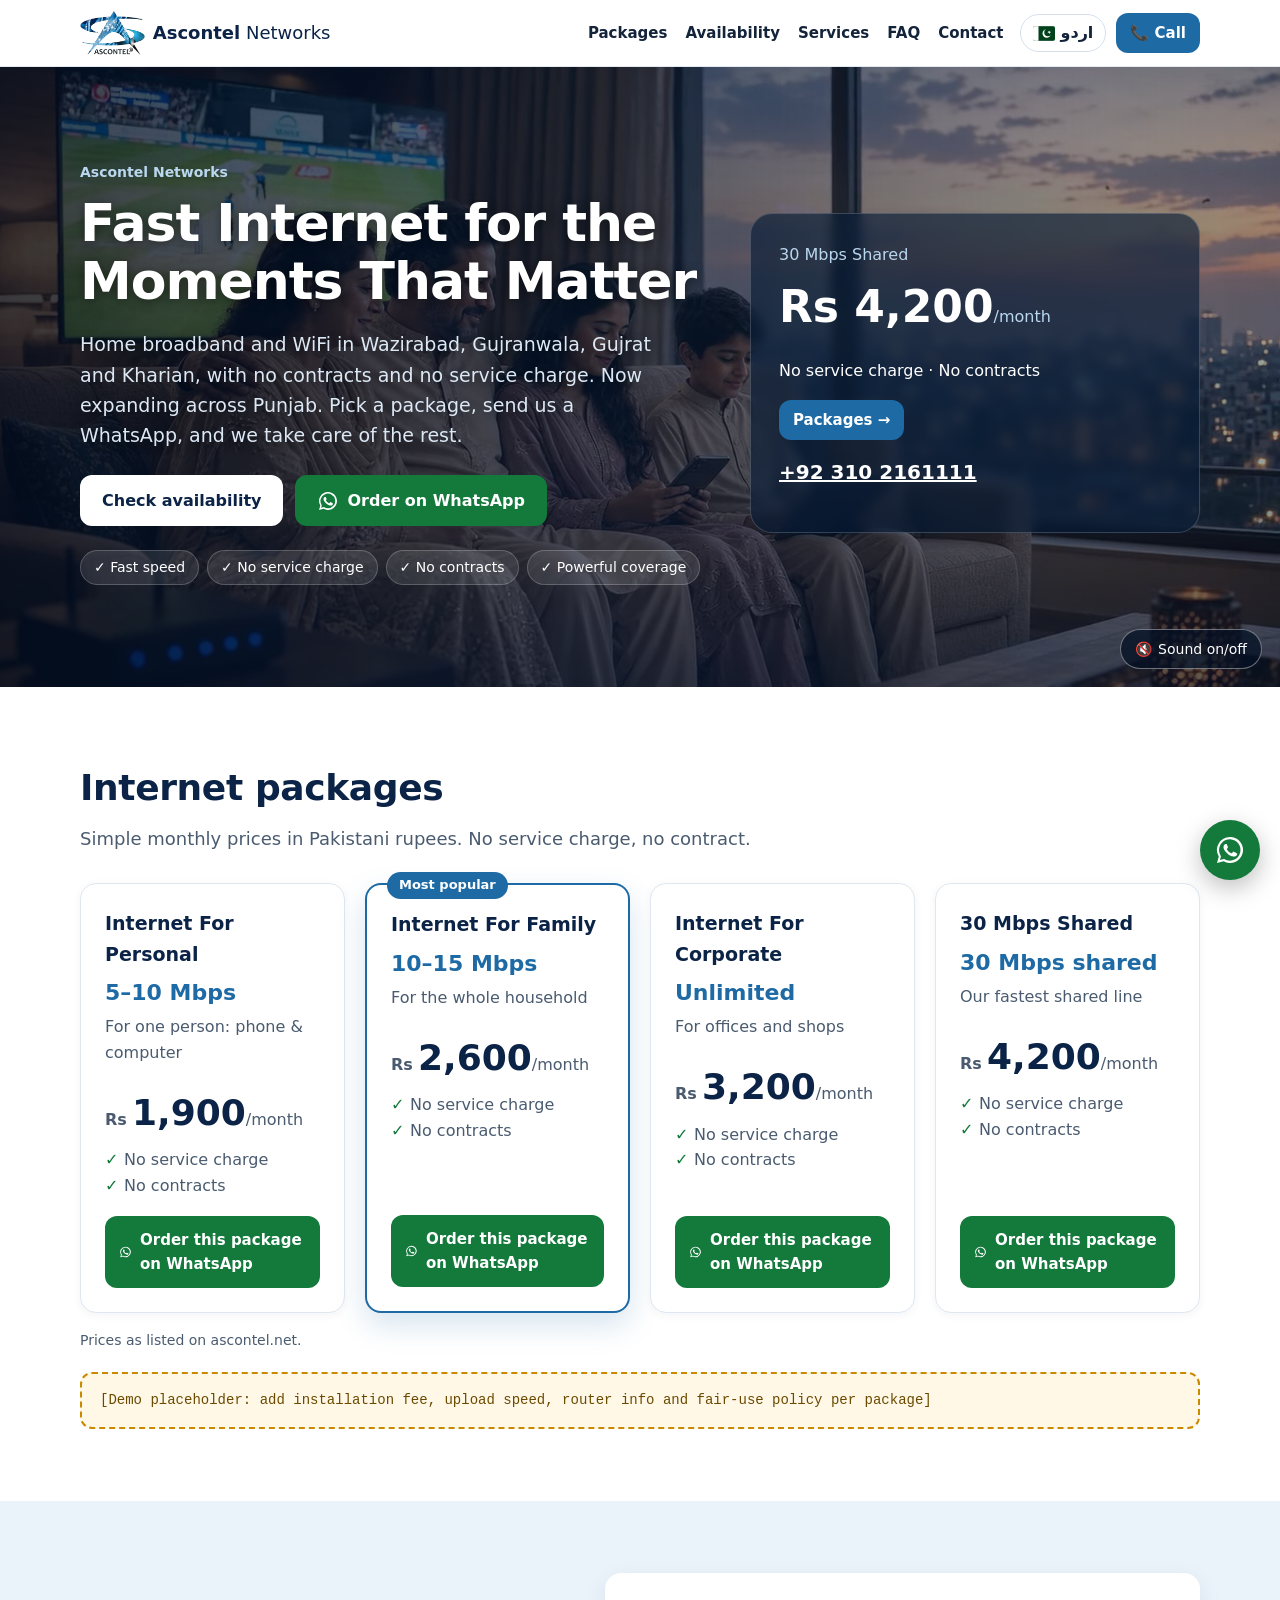
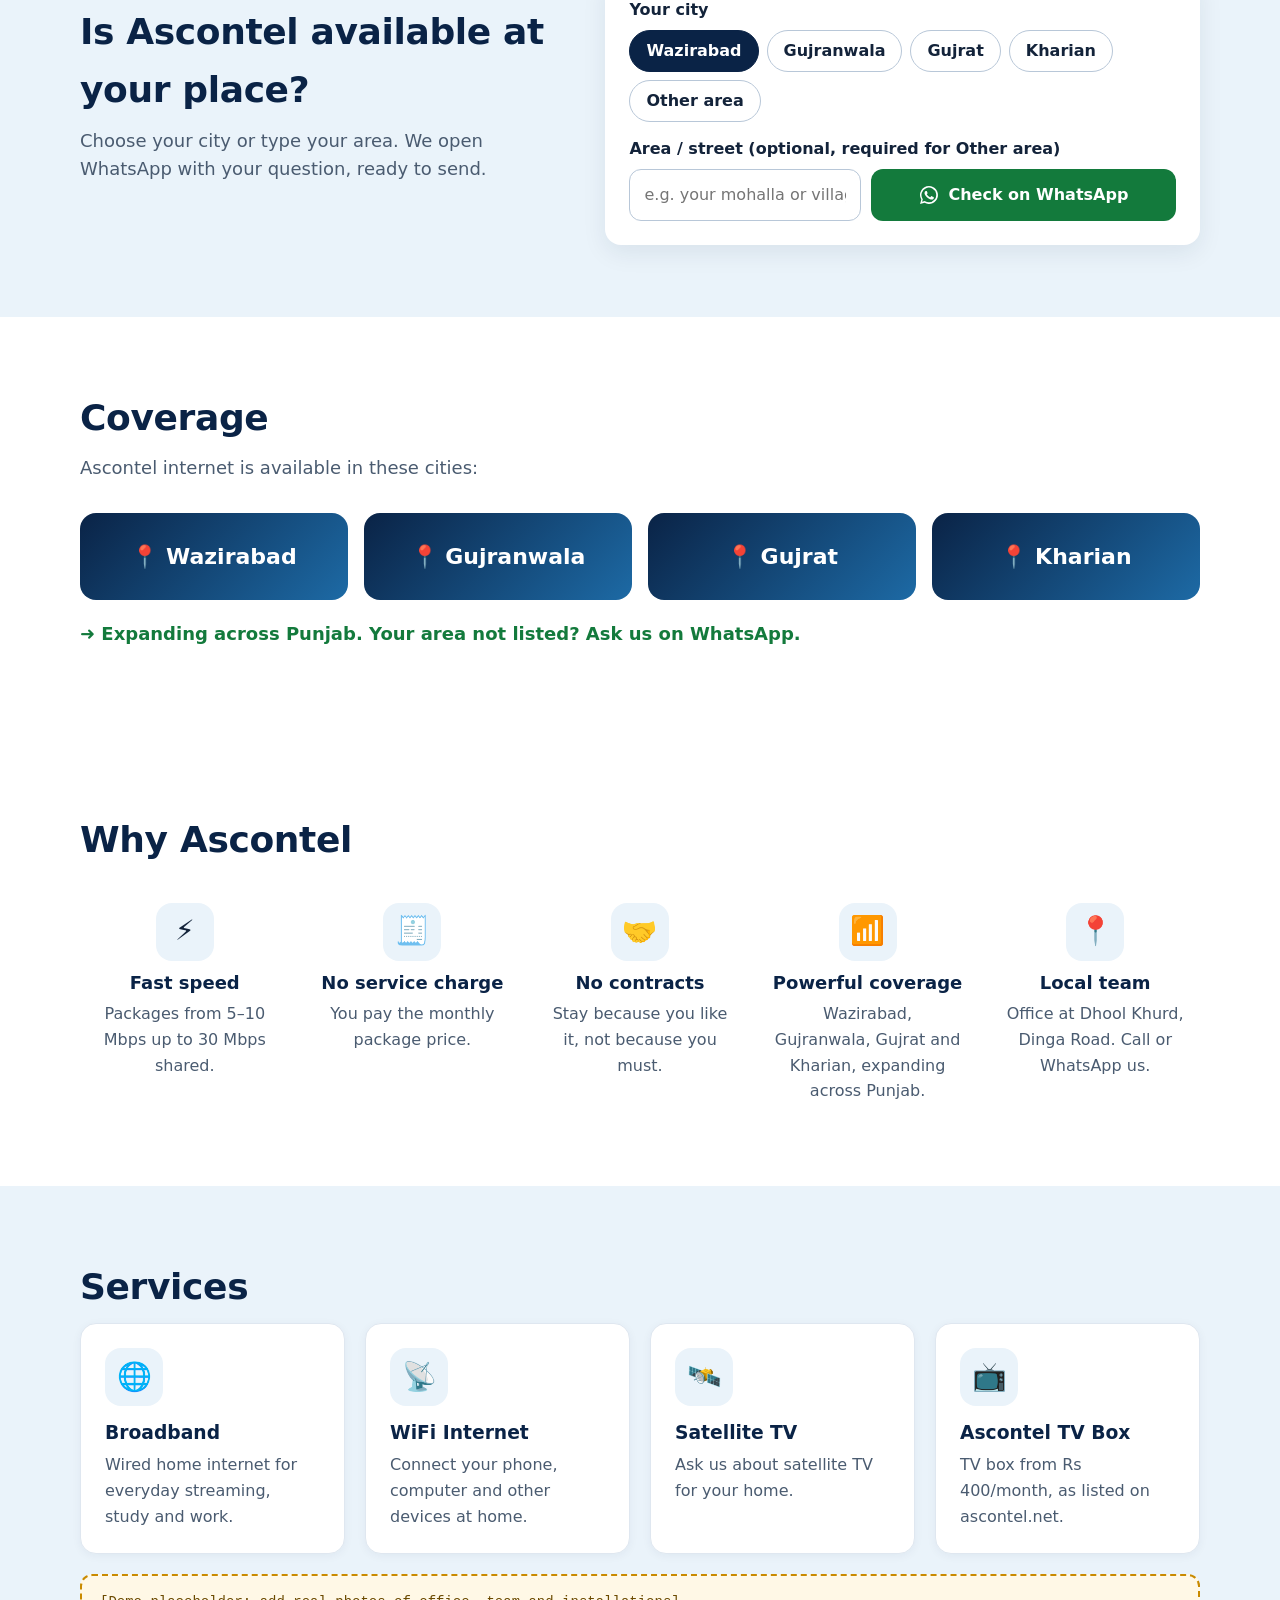
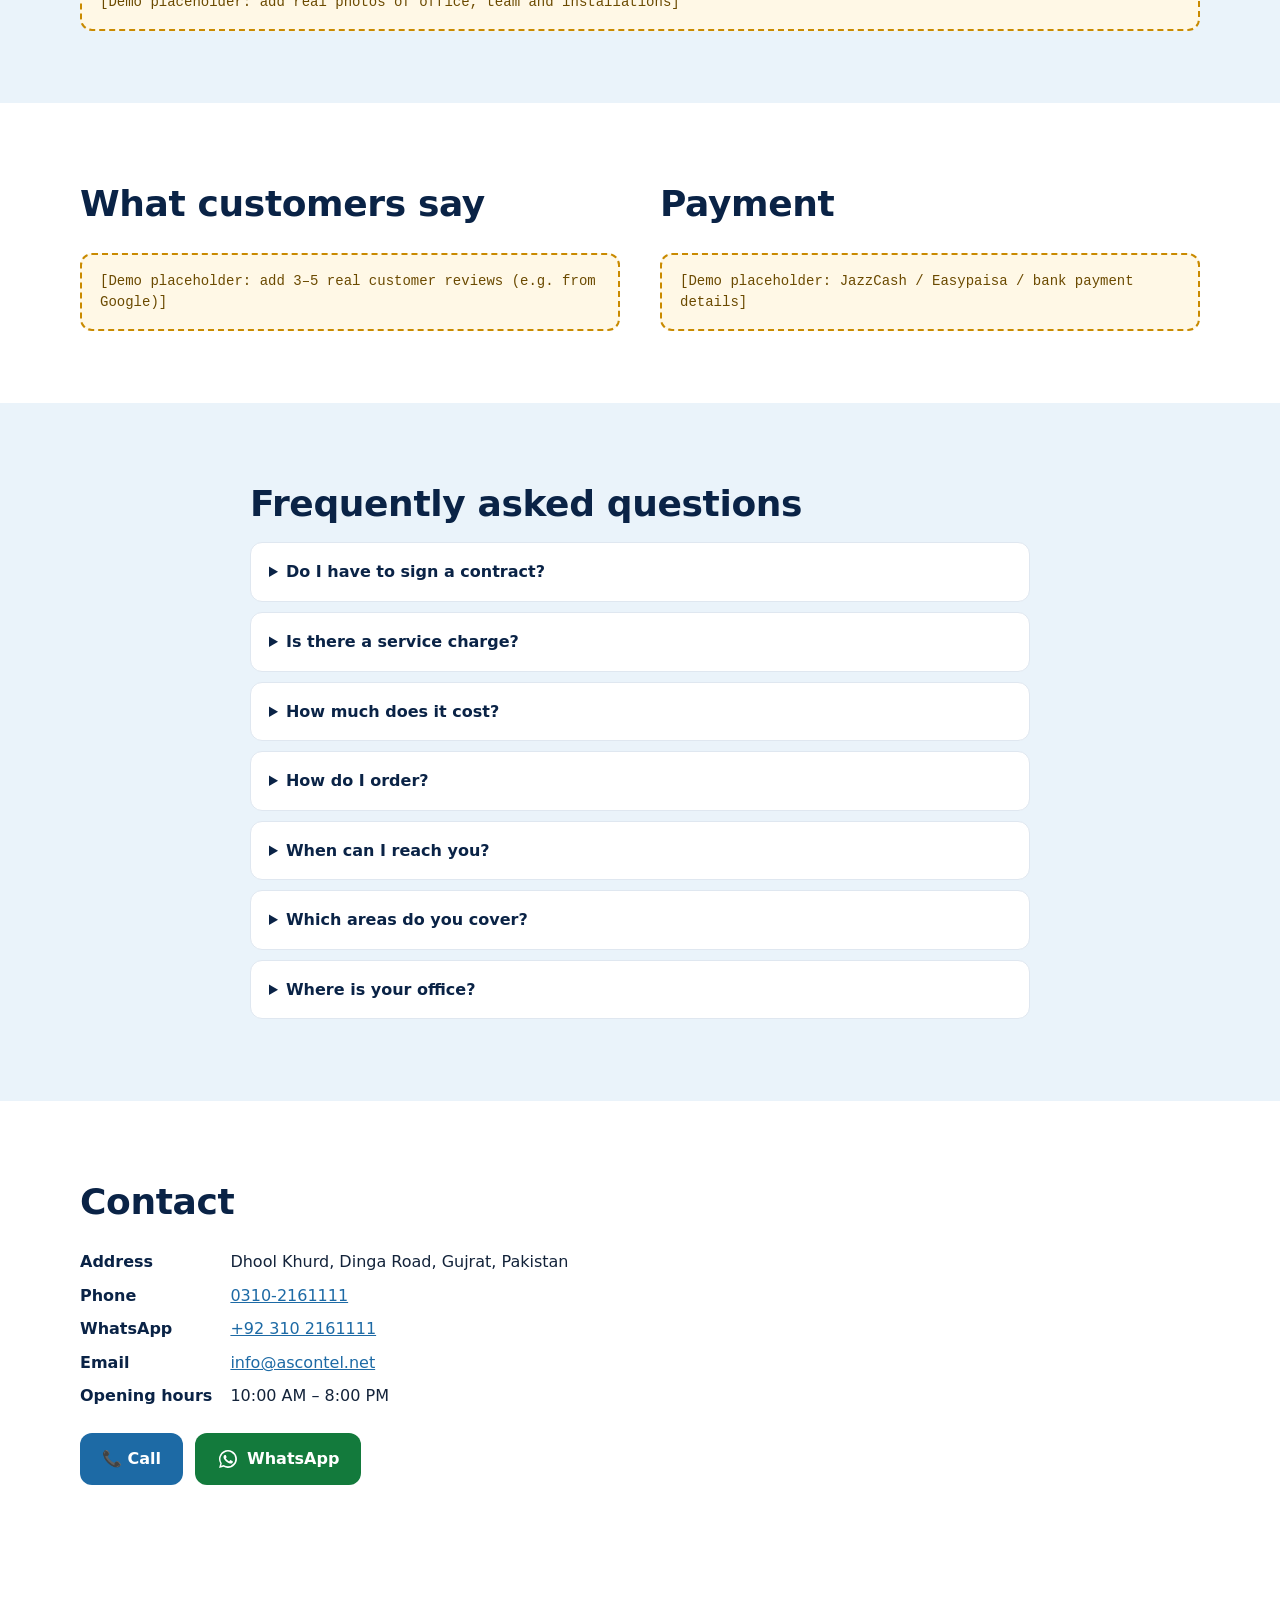
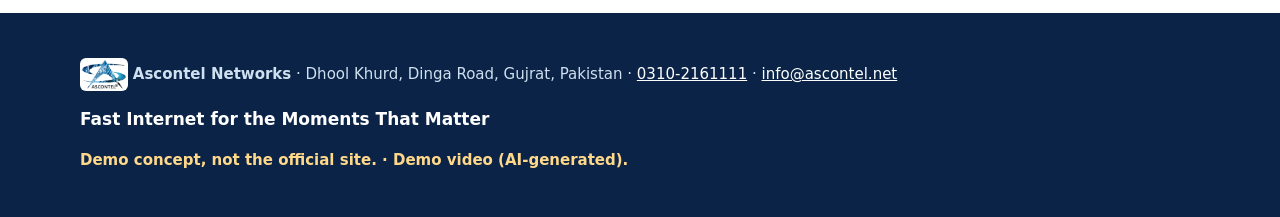
<file: index.html>
<!doctype html><html lang="en" dir="ltr"><head><meta charset="utf-8"><meta name="viewport" content="width=device-width,initial-scale=1">
<title>Fast Internet for the Moments That Matter | Ascontel – Wazirabad, Gujranwala, Gujrat & Kharian</title><meta name="description" content="Ascontel Networks: broadband &amp; WiFi internet in Wazirabad, Gujranwala, Gujrat and Kharian. From Rs 1,900/month, no service charge, no contracts. WhatsApp 0310-2161111."><link rel="canonical" href="https://4bzkfm6hb5-jpg.github.io/ascontel-demo/">
<link rel="alternate" hreflang="en" href="https://4bzkfm6hb5-jpg.github.io/ascontel-demo/"><link rel="alternate" hreflang="ur" href="https://4bzkfm6hb5-jpg.github.io/ascontel-demo/ur/"><link rel="alternate" hreflang="x-default" href="https://4bzkfm6hb5-jpg.github.io/ascontel-demo/">
<meta property="og:type" content="website"><meta property="og:title" content="Fast Internet for the Moments That Matter | Ascontel – Wazirabad, Gujranwala, Gujrat &amp; Kharian"><meta property="og:description" content="Ascontel Networks: broadband &amp; WiFi internet in Wazirabad, Gujranwala, Gujrat and Kharian. From Rs 1,900/month, no service charge, no contracts. WhatsApp 0310-2161111."><meta property="og:url" content="https://4bzkfm6hb5-jpg.github.io/ascontel-demo/"><meta property="og:image" content="https://4bzkfm6hb5-jpg.github.io/ascontel-demo/assets/og-icon.png"><meta property="og:locale" content="en_PK"><meta name="twitter:card" content="summary">
<meta name="theme-color" content="#0a2346"><link rel="icon" href="assets/favicon-32.png" sizes="32x32"><link rel="icon" href="assets/icon-192.png" sizes="192x192"><link rel="apple-touch-icon" href="assets/apple-touch-icon.png">
<link rel="stylesheet" href="assets/style.css?v=15">
<script type="application/ld+json">{"@context": "https://schema.org", "@type": "LocalBusiness", "additionalType": "https://en.wikipedia.org/wiki/Internet_service_provider", "name": "Ascontel Networks", "slogan": "Fast Internet for the Moments That Matter", "url": "https://www.ascontel.net/", "logo": "https://4bzkfm6hb5-jpg.github.io/ascontel-demo/assets/logo-trim.png", "image": "https://4bzkfm6hb5-jpg.github.io/ascontel-demo/assets/og-icon.png", "telephone": "+92 310 2161111", "email": "info@ascontel.net", "address": {"@type": "PostalAddress", "streetAddress": "Dhool Khurd, Dinga Road", "addressLocality": "Gujrat", "addressCountry": "PK"}, "areaServed": [{"@type": "City", "name": "Wazirabad", "containedInPlace": {"@type": "State", "name": "Punjab, Pakistan"}}, {"@type": "City", "name": "Gujranwala", "containedInPlace": {"@type": "State", "name": "Punjab, Pakistan"}}, {"@type": "City", "name": "Gujrat", "containedInPlace": {"@type": "State", "name": "Punjab, Pakistan"}}, {"@type": "City", "name": "Kharian", "containedInPlace": {"@type": "State", "name": "Punjab, Pakistan"}}], "makesOffer": [{"@type": "Offer", "name": "Internet For Personal", "price": "1900", "priceCurrency": "PKR", "description": "5–10 Mbps, per month"}, {"@type": "Offer", "name": "Internet For Family", "price": "2600", "priceCurrency": "PKR", "description": "10–15 Mbps, per month"}, {"@type": "Offer", "name": "Internet For Corporate", "price": "3200", "priceCurrency": "PKR", "description": "Unlimited, per month"}, {"@type": "Offer", "name": "30 Mbps Shared", "price": "4200", "priceCurrency": "PKR", "description": "30 Mbps shared, per month"}]}</script><script type="application/ld+json">{"@context": "https://schema.org", "@type": "FAQPage", "mainEntity": [{"@type": "Question", "name": "Do I have to sign a contract?", "acceptedAnswer": {"@type": "Answer", "text": "No. Ascontel works with no contracts."}}, {"@type": "Question", "name": "Is there a service charge?", "acceptedAnswer": {"@type": "Answer", "text": "No, there is no service charge. You pay the monthly package price."}}, {"@type": "Question", "name": "How much does it cost?", "acceptedAnswer": {"@type": "Answer", "text": "Internet For Personal (5–10 Mbps) Rs 1,900, Internet For Family (10–15 Mbps) Rs 2,600, Internet For Corporate Rs 3,200 and 30 Mbps Shared Rs 4,200 per month."}}, {"@type": "Question", "name": "How do I order?", "acceptedAnswer": {"@type": "Answer", "text": "Tap “Order this package on WhatsApp”, call 0310-2161111 or email info@ascontel.net."}}, {"@type": "Question", "name": "When can I reach you?", "acceptedAnswer": {"@type": "Answer", "text": "Our office is open from 10:00 AM to 8:00 PM."}}, {"@type": "Question", "name": "Which areas do you cover?", "acceptedAnswer": {"@type": "Answer", "text": "Wazirabad, Gujranwala, Gujrat and Kharian. We are expanding across Punjab, so ask us on WhatsApp for your area."}}, {"@type": "Question", "name": "Where is your office?", "acceptedAnswer": {"@type": "Answer", "text": "Dhool Khurd, Dinga Road, Gujrat, Pakistan."}}]}</script></head>
<body class="en"><a class="skip" href="#main">Skip to content</a>
<header class="top"><div class="wrap bar"><a class="brand" href="./" aria-label="Ascontel Networks"><img src="assets/logo-trim.png" alt="Ascontel logo" width="64" height="44"><span><b>Ascontel</b> Networks</span></a>
<nav class="nav"><a href="#packages">Packages</a><a href="#availability">Availability</a><a href="#services">Services</a><a href="#faq">FAQ</a><a href="#contact">Contact</a></nav><div class="acts"><a class="lang" href="ur/" hreflang="ur" lang="ur"><img src="assets/flag-pk.svg" alt="" width="22" height="15">اردو</a><a class="btn sm call" href="tel:+923102161111">📞 Call</a></div></div></header>
<main id="main">
<section class="hero"><video class="hv" muted playsinline preload="none" poster="media/hero-poster.jpg" aria-hidden="true" tabindex="-1"><source src="media/hero.webm?v=14" type="video/webm"><source src="media/hero.mp4?v=14" type="video/mp4"></video><div class="hov" aria-hidden="true"></div><button class="snd" type="button" aria-pressed="false" aria-label="Sound on/off" hidden>🔇<span>Sound on/off</span></button><div class="wrap hgrid"><div><p class="eyebrow">Ascontel Networks</p><h1>Fast Internet for the Moments That Matter</h1><p class="lead">Home broadband and WiFi in Wazirabad, Gujranwala, Gujrat and Kharian, with no contracts and no service charge. Now expanding across Punjab. Pick a package, send us a WhatsApp, and we take care of the rest.</p>
<div class="ctas"><a class="btn light" href="#availability">Check availability</a><a class="btn wa" href="https://wa.me/923102161111?text=Hello%20Ascontel%2C%20I%20would%20like%20to%20order%3A%20Internet%20For%20Family%20%2810%E2%80%9315%20Mbps%2C%20Rs%202%2C600/month%29.%0AName%3A%20%0AArea%20/%20village%3A%20" target="_blank" rel="noopener"><svg viewBox="0 0 32 32" aria-hidden="true" width="22" height="22"><path fill="currentColor" d="M16 3a13 13 0 0 0-11.2 19.6L3 29l6.6-1.7A13 13 0 1 0 16 3zm0 23.7c-2 0-4-.6-5.7-1.6l-.4-.2-3.9 1 1-3.8-.3-.4A10.7 10.7 0 1 1 16 26.7zm5.9-8c-.3-.2-1.9-1-2.2-1-.3-.1-.5-.2-.7.2l-1 1.2c-.2.2-.4.2-.7.1a8.8 8.8 0 0 1-4.4-3.8c-.3-.6.3-.5 1-1.8.1-.2 0-.4 0-.6l-1-2.4c-.3-.6-.5-.5-.7-.5h-.6c-.2 0-.6.1-.9.4-.3.3-1.2 1.1-1.2 2.8s1.2 3.2 1.4 3.5c.2.2 2.4 3.6 5.8 5 2.1.9 3 1 4 .8.7-.1 1.9-.8 2.2-1.5.3-.8.3-1.4.2-1.5-.1-.2-.3-.3-.6-.4z"/></svg><span>Order on WhatsApp</span></a></div>
<ul class="badges"><li>✓ Fast speed</li><li>✓ No service charge</li><li>✓ No contracts</li><li>✓ Powerful coverage</li></ul></div>
<div class="hcard"><p class="muted">30 Mbps Shared</p><p class="big">Rs 4,200<span>/month</span></p><p>No service charge · No contracts</p><a class="btn sm" href="#packages">Packages →</a>
<p class="tel"><a href="tel:+923102161111">+92 310 2161111</a></p></div></div></section>
<section id="packages" class="sec"><div class="wrap"><h2>Internet packages</h2><p class="sub">Simple monthly prices in Pakistani rupees. No service charge, no contract.</p><div class="grid4"><article class="card pkg"><h3>Internet For Personal</h3><p class="speed">5–10 Mbps</p><p class="muted">For one person: phone & computer</p>
<p class="price"><span class="cur">Rs</span> <b>1,900</b><span class="per">/month</span></p>
<ul class="ticks"><li>No service charge</li><li>No contracts</li></ul>
<a class="btn wa block" href="https://wa.me/923102161111?text=Hello%20Ascontel%2C%20I%20would%20like%20to%20order%3A%20Internet%20For%20Personal%20%285%E2%80%9310%20Mbps%2C%20Rs%201%2C900/month%29.%0AName%3A%20%0AArea%20/%20village%3A%20" target="_blank" rel="noopener"><svg viewBox="0 0 32 32" aria-hidden="true" width="22" height="22"><path fill="currentColor" d="M16 3a13 13 0 0 0-11.2 19.6L3 29l6.6-1.7A13 13 0 1 0 16 3zm0 23.7c-2 0-4-.6-5.7-1.6l-.4-.2-3.9 1 1-3.8-.3-.4A10.7 10.7 0 1 1 16 26.7zm5.9-8c-.3-.2-1.9-1-2.2-1-.3-.1-.5-.2-.7.2l-1 1.2c-.2.2-.4.2-.7.1a8.8 8.8 0 0 1-4.4-3.8c-.3-.6.3-.5 1-1.8.1-.2 0-.4 0-.6l-1-2.4c-.3-.6-.5-.5-.7-.5h-.6c-.2 0-.6.1-.9.4-.3.3-1.2 1.1-1.2 2.8s1.2 3.2 1.4 3.5c.2.2 2.4 3.6 5.8 5 2.1.9 3 1 4 .8.7-.1 1.9-.8 2.2-1.5.3-.8.3-1.4.2-1.5-.1-.2-.3-.3-.6-.4z"/></svg><span>Order this package on WhatsApp</span></a></article><article class="card pkg feat"><span class="tag">Most popular</span><h3>Internet For Family</h3><p class="speed">10–15 Mbps</p><p class="muted">For the whole household</p>
<p class="price"><span class="cur">Rs</span> <b>2,600</b><span class="per">/month</span></p>
<ul class="ticks"><li>No service charge</li><li>No contracts</li></ul>
<a class="btn wa block" href="https://wa.me/923102161111?text=Hello%20Ascontel%2C%20I%20would%20like%20to%20order%3A%20Internet%20For%20Family%20%2810%E2%80%9315%20Mbps%2C%20Rs%202%2C600/month%29.%0AName%3A%20%0AArea%20/%20village%3A%20" target="_blank" rel="noopener"><svg viewBox="0 0 32 32" aria-hidden="true" width="22" height="22"><path fill="currentColor" d="M16 3a13 13 0 0 0-11.2 19.6L3 29l6.6-1.7A13 13 0 1 0 16 3zm0 23.7c-2 0-4-.6-5.7-1.6l-.4-.2-3.9 1 1-3.8-.3-.4A10.7 10.7 0 1 1 16 26.7zm5.9-8c-.3-.2-1.9-1-2.2-1-.3-.1-.5-.2-.7.2l-1 1.2c-.2.2-.4.2-.7.1a8.8 8.8 0 0 1-4.4-3.8c-.3-.6.3-.5 1-1.8.1-.2 0-.4 0-.6l-1-2.4c-.3-.6-.5-.5-.7-.5h-.6c-.2 0-.6.1-.9.4-.3.3-1.2 1.1-1.2 2.8s1.2 3.2 1.4 3.5c.2.2 2.4 3.6 5.8 5 2.1.9 3 1 4 .8.7-.1 1.9-.8 2.2-1.5.3-.8.3-1.4.2-1.5-.1-.2-.3-.3-.6-.4z"/></svg><span>Order this package on WhatsApp</span></a></article><article class="card pkg"><h3>Internet For Corporate</h3><p class="speed">Unlimited</p><p class="muted">For offices and shops</p>
<p class="price"><span class="cur">Rs</span> <b>3,200</b><span class="per">/month</span></p>
<ul class="ticks"><li>No service charge</li><li>No contracts</li></ul>
<a class="btn wa block" href="https://wa.me/923102161111?text=Hello%20Ascontel%2C%20I%20would%20like%20to%20order%3A%20Internet%20For%20Corporate%20%28Unlimited%2C%20Rs%203%2C200/month%29.%0AName%3A%20%0AArea%20/%20village%3A%20" target="_blank" rel="noopener"><svg viewBox="0 0 32 32" aria-hidden="true" width="22" height="22"><path fill="currentColor" d="M16 3a13 13 0 0 0-11.2 19.6L3 29l6.6-1.7A13 13 0 1 0 16 3zm0 23.7c-2 0-4-.6-5.7-1.6l-.4-.2-3.9 1 1-3.8-.3-.4A10.7 10.7 0 1 1 16 26.7zm5.9-8c-.3-.2-1.9-1-2.2-1-.3-.1-.5-.2-.7.2l-1 1.2c-.2.2-.4.2-.7.1a8.8 8.8 0 0 1-4.4-3.8c-.3-.6.3-.5 1-1.8.1-.2 0-.4 0-.6l-1-2.4c-.3-.6-.5-.5-.7-.5h-.6c-.2 0-.6.1-.9.4-.3.3-1.2 1.1-1.2 2.8s1.2 3.2 1.4 3.5c.2.2 2.4 3.6 5.8 5 2.1.9 3 1 4 .8.7-.1 1.9-.8 2.2-1.5.3-.8.3-1.4.2-1.5-.1-.2-.3-.3-.6-.4z"/></svg><span>Order this package on WhatsApp</span></a></article><article class="card pkg"><h3>30 Mbps Shared</h3><p class="speed">30 Mbps shared</p><p class="muted">Our fastest shared line</p>
<p class="price"><span class="cur">Rs</span> <b>4,200</b><span class="per">/month</span></p>
<ul class="ticks"><li>No service charge</li><li>No contracts</li></ul>
<a class="btn wa block" href="https://wa.me/923102161111?text=Hello%20Ascontel%2C%20I%20would%20like%20to%20order%3A%2030%20Mbps%20Shared%20%2830%20Mbps%20shared%2C%20Rs%204%2C200/month%29.%0AName%3A%20%0AArea%20/%20village%3A%20" target="_blank" rel="noopener"><svg viewBox="0 0 32 32" aria-hidden="true" width="22" height="22"><path fill="currentColor" d="M16 3a13 13 0 0 0-11.2 19.6L3 29l6.6-1.7A13 13 0 1 0 16 3zm0 23.7c-2 0-4-.6-5.7-1.6l-.4-.2-3.9 1 1-3.8-.3-.4A10.7 10.7 0 1 1 16 26.7zm5.9-8c-.3-.2-1.9-1-2.2-1-.3-.1-.5-.2-.7.2l-1 1.2c-.2.2-.4.2-.7.1a8.8 8.8 0 0 1-4.4-3.8c-.3-.6.3-.5 1-1.8.1-.2 0-.4 0-.6l-1-2.4c-.3-.6-.5-.5-.7-.5h-.6c-.2 0-.6.1-.9.4-.3.3-1.2 1.1-1.2 2.8s1.2 3.2 1.4 3.5c.2.2 2.4 3.6 5.8 5 2.1.9 3 1 4 .8.7-.1 1.9-.8 2.2-1.5.3-.8.3-1.4.2-1.5-.1-.2-.3-.3-.6-.4z"/></svg><span>Order this package on WhatsApp</span></a></article></div><p class="note">Prices as listed on ascontel.net.</p><div class="ph">[Demo placeholder: add installation fee, upload speed, router info and fair-use policy per package]</div></div></section>
<section id="availability" class="sec alt"><div class="wrap av"><div><h2>Is Ascontel available at your place?</h2><p class="sub">Choose your city or type your area. We open WhatsApp with your question, ready to send.</p></div>
<form id="avf" class="avf" action="https://wa.me/923102161111" target="_blank" data-msg="Hello Ascontel, is your internet available in: {a}?
Name: "><fieldset class="chips"><legend>Your city</legend><label><input type="radio" name="city" value="Wazirabad" checked><span>Wazirabad</span></label><label><input type="radio" name="city" value="Gujranwala"><span>Gujranwala</span></label><label><input type="radio" name="city" value="Gujrat"><span>Gujrat</span></label><label><input type="radio" name="city" value="Kharian"><span>Kharian</span></label><label><input type="radio" name="city" value=""><span>Other area</span></label></fieldset><label for="area">Area / street (optional, required for Other area)</label><div class="row"><input id="area" name="area" placeholder="e.g. your mohalla or village" autocomplete="address-level3"><button class="btn wa" type="submit"><svg viewBox="0 0 32 32" aria-hidden="true" width="22" height="22"><path fill="currentColor" d="M16 3a13 13 0 0 0-11.2 19.6L3 29l6.6-1.7A13 13 0 1 0 16 3zm0 23.7c-2 0-4-.6-5.7-1.6l-.4-.2-3.9 1 1-3.8-.3-.4A10.7 10.7 0 1 1 16 26.7zm5.9-8c-.3-.2-1.9-1-2.2-1-.3-.1-.5-.2-.7.2l-1 1.2c-.2.2-.4.2-.7.1a8.8 8.8 0 0 1-4.4-3.8c-.3-.6.3-.5 1-1.8.1-.2 0-.4 0-.6l-1-2.4c-.3-.6-.5-.5-.7-.5h-.6c-.2 0-.6.1-.9.4-.3.3-1.2 1.1-1.2 2.8s1.2 3.2 1.4 3.5c.2.2 2.4 3.6 5.8 5 2.1.9 3 1 4 .8.7-.1 1.9-.8 2.2-1.5.3-.8.3-1.4.2-1.5-.1-.2-.3-.3-.6-.4z"/></svg><span>Check on WhatsApp</span></button></div></form>
</div></section>
<section id="coverage" class="sec"><div class="wrap"><h2>Coverage</h2><p class="sub">Ascontel internet is available in these cities:</p><ul class="cities"><li>📍 Wazirabad</li><li>📍 Gujranwala</li><li>📍 Gujrat</li><li>📍 Kharian</li></ul><p class="expand">➜ Expanding across Punjab. Your area not listed? Ask us on WhatsApp.</p></div></section>
<section class="sec"><div class="wrap"><h2>Why Ascontel</h2><div class="grid5"><div class="feat-i"><span class="ic" aria-hidden="true">⚡</span><h3>Fast speed</h3><p>Packages from 5–10 Mbps up to 30 Mbps shared.</p></div><div class="feat-i"><span class="ic" aria-hidden="true">🧾</span><h3>No service charge</h3><p>You pay the monthly package price.</p></div><div class="feat-i"><span class="ic" aria-hidden="true">🤝</span><h3>No contracts</h3><p>Stay because you like it, not because you must.</p></div><div class="feat-i"><span class="ic" aria-hidden="true">📶</span><h3>Powerful coverage</h3><p>Wazirabad, Gujranwala, Gujrat and Kharian, expanding across Punjab.</p></div><div class="feat-i"><span class="ic" aria-hidden="true">📍</span><h3>Local team</h3><p>Office at Dhool Khurd, Dinga Road. Call or WhatsApp us.</p></div></div></div></section>
<section id="services" class="sec alt"><div class="wrap"><h2>Services</h2><div class="grid4"><div class="card sv"><span class="ic" aria-hidden="true">🌐</span><h3>Broadband</h3><p>Wired home internet for everyday streaming, study and work.</p></div><div class="card sv"><span class="ic" aria-hidden="true">📡</span><h3>WiFi Internet</h3><p>Connect your phone, computer and other devices at home.</p></div><div class="card sv"><span class="ic" aria-hidden="true">🛰️</span><h3>Satellite TV</h3><p>Ask us about satellite TV for your home.</p></div><div class="card sv"><span class="ic" aria-hidden="true">📺</span><h3>Ascontel TV Box</h3><p>TV box from Rs 400/month, as listed on ascontel.net.</p></div></div><div class="ph">[Demo placeholder: add real photos of office, team and installations]</div></div></section>
<section class="sec"><div class="wrap two"><div><h2>What customers say</h2><div class="ph">[Demo placeholder: add 3–5 real customer reviews (e.g. from Google)]</div></div><div><h2>Payment</h2><div class="ph">[Demo placeholder: JazzCash / Easypaisa / bank payment details]</div></div></div></section>
<section id="faq" class="sec alt"><div class="wrap narrow"><h2>Frequently asked questions</h2><div class="faq"><details><summary>Do I have to sign a contract?</summary><p>No. Ascontel works with no contracts.</p></details><details><summary>Is there a service charge?</summary><p>No, there is no service charge. You pay the monthly package price.</p></details><details><summary>How much does it cost?</summary><p>Internet For Personal (5–10 Mbps) Rs 1,900, Internet For Family (10–15 Mbps) Rs 2,600, Internet For Corporate Rs 3,200 and 30 Mbps Shared Rs 4,200 per month.</p></details><details><summary>How do I order?</summary><p>Tap “Order this package on WhatsApp”, call 0310-2161111 or email info@ascontel.net.</p></details><details><summary>When can I reach you?</summary><p>Our office is open from 10:00 AM to 8:00 PM.</p></details><details><summary>Which areas do you cover?</summary><p>Wazirabad, Gujranwala, Gujrat and Kharian. We are expanding across Punjab, so ask us on WhatsApp for your area.</p></details><details><summary>Where is your office?</summary><p>Dhool Khurd, Dinga Road, Gujrat, Pakistan.</p></details></div></div></section>
<section id="contact" class="sec"><div class="wrap two"><div><h2>Contact</h2><dl class="ct">
<dt>Address</dt><dd>Dhool Khurd, Dinga Road, Gujrat, Pakistan</dd><dt>Phone</dt><dd><a href="tel:+923102161111" dir="ltr">0310-2161111</a></dd>
<dt>WhatsApp</dt><dd><a href="https://wa.me/923102161111" target="_blank" rel="noopener" dir="ltr">+92 310 2161111</a></dd><dt>Email</dt><dd><a href="mailto:info@ascontel.net">info@ascontel.net</a></dd><dt>Opening hours</dt><dd>10:00 AM – 8:00 PM</dd></dl>
<div class="ctas"><a class="btn" href="tel:+923102161111">📞 Call</a><a class="btn wa" href="https://wa.me/923102161111" target="_blank" rel="noopener"><svg viewBox="0 0 32 32" aria-hidden="true" width="22" height="22"><path fill="currentColor" d="M16 3a13 13 0 0 0-11.2 19.6L3 29l6.6-1.7A13 13 0 1 0 16 3zm0 23.7c-2 0-4-.6-5.7-1.6l-.4-.2-3.9 1 1-3.8-.3-.4A10.7 10.7 0 1 1 16 26.7zm5.9-8c-.3-.2-1.9-1-2.2-1-.3-.1-.5-.2-.7.2l-1 1.2c-.2.2-.4.2-.7.1a8.8 8.8 0 0 1-4.4-3.8c-.3-.6.3-.5 1-1.8.1-.2 0-.4 0-.6l-1-2.4c-.3-.6-.5-.5-.7-.5h-.6c-.2 0-.6.1-.9.4-.3.3-1.2 1.1-1.2 2.8s1.2 3.2 1.4 3.5c.2.2 2.4 3.6 5.8 5 2.1.9 3 1 4 .8.7-.1 1.9-.8 2.2-1.5.3-.8.3-1.4.2-1.5-.1-.2-.3-.3-.6-.4z"/></svg><span>WhatsApp</span></a></div></div>
<div class="map"><iframe title="Map: Dhool Khurd, Dinga Road, Gujrat" src="https://www.google.com/maps?q=Dhool+Khurd%2C+Dinga+Road%2C+Gujrat&output=embed" loading="lazy" referrerpolicy="no-referrer-when-downgrade"></iframe></div></div></section>
</main>
<footer class="foot"><div class="wrap"><p><img src="assets/logo-trim.png" alt="" width="48" height="33"> <b>Ascontel Networks</b> · Dhool Khurd, Dinga Road, Gujrat, Pakistan · <a href="tel:+923102161111" dir="ltr">0310-2161111</a> · <a href="mailto:info@ascontel.net">info@ascontel.net</a></p><p class="tagline">Fast Internet for the Moments That Matter</p><p class="demo">Demo concept, not the official site. · Demo video (AI-generated).</p></div></footer>
<a class="fab" href="https://wa.me/923102161111" target="_blank" rel="noopener" aria-label="WhatsApp us"><svg viewBox="0 0 32 32" aria-hidden="true" width="22" height="22"><path fill="currentColor" d="M16 3a13 13 0 0 0-11.2 19.6L3 29l6.6-1.7A13 13 0 1 0 16 3zm0 23.7c-2 0-4-.6-5.7-1.6l-.4-.2-3.9 1 1-3.8-.3-.4A10.7 10.7 0 1 1 16 26.7zm5.9-8c-.3-.2-1.9-1-2.2-1-.3-.1-.5-.2-.7.2l-1 1.2c-.2.2-.4.2-.7.1a8.8 8.8 0 0 1-4.4-3.8c-.3-.6.3-.5 1-1.8.1-.2 0-.4 0-.6l-1-2.4c-.3-.6-.5-.5-.7-.5h-.6c-.2 0-.6.1-.9.4-.3.3-1.2 1.1-1.2 2.8s1.2 3.2 1.4 3.5c.2.2 2.4 3.6 5.8 5 2.1.9 3 1 4 .8.7-.1 1.9-.8 2.2-1.5.3-.8.3-1.4.2-1.5-.1-.2-.3-.3-.6-.4z"/></svg></a>
<script>(function(){var v=document.querySelector('.hv'),c=navigator.connection||{};if(!v||matchMedia('(prefers-reduced-motion: reduce)').matches||c.saveData||/(^|-)2g$/.test(c.effectiveType||''))return;v.preload='auto';v.autoplay=true;var h=document.querySelector('.hero');var sb=h.querySelector('.snd');sb.hidden=false;sb.addEventListener('click',function(){v.muted=!v.muted;sb.setAttribute('aria-pressed',String(!v.muted));sb.firstChild.nodeValue=v.muted?'🔇':'🔊';if(v.ended){v.currentTime=0;h.classList.remove('done','end');v.play();}});v.addEventListener('ended',function(){sb.hidden=true});v.addEventListener('playing',function(){h.classList.add('vid')});v.addEventListener('timeupdate',function(){if(v.currentTime>=7.5)h.classList.add('end')});v.addEventListener('ended',function(){h.classList.remove('vid');h.classList.add('done')});var p=v.play();if(p&&p.catch)p.catch(function(){});})();document.getElementById('avf').addEventListener('submit',function(e){e.preventDefault();var c=(this.querySelector('input[name=city]:checked')||{}).value||'',d=this.area.value.trim();if(!c&&!d){this.area.required=true;this.area.reportValidity();return;}var a=[d,c].filter(Boolean).join(', ');var m=this.dataset.msg.replace('{a}',a);window.open('https://wa.me/923102161111?text='+encodeURIComponent(m),'_blank','noopener');});</script>
</body></html>
</file>
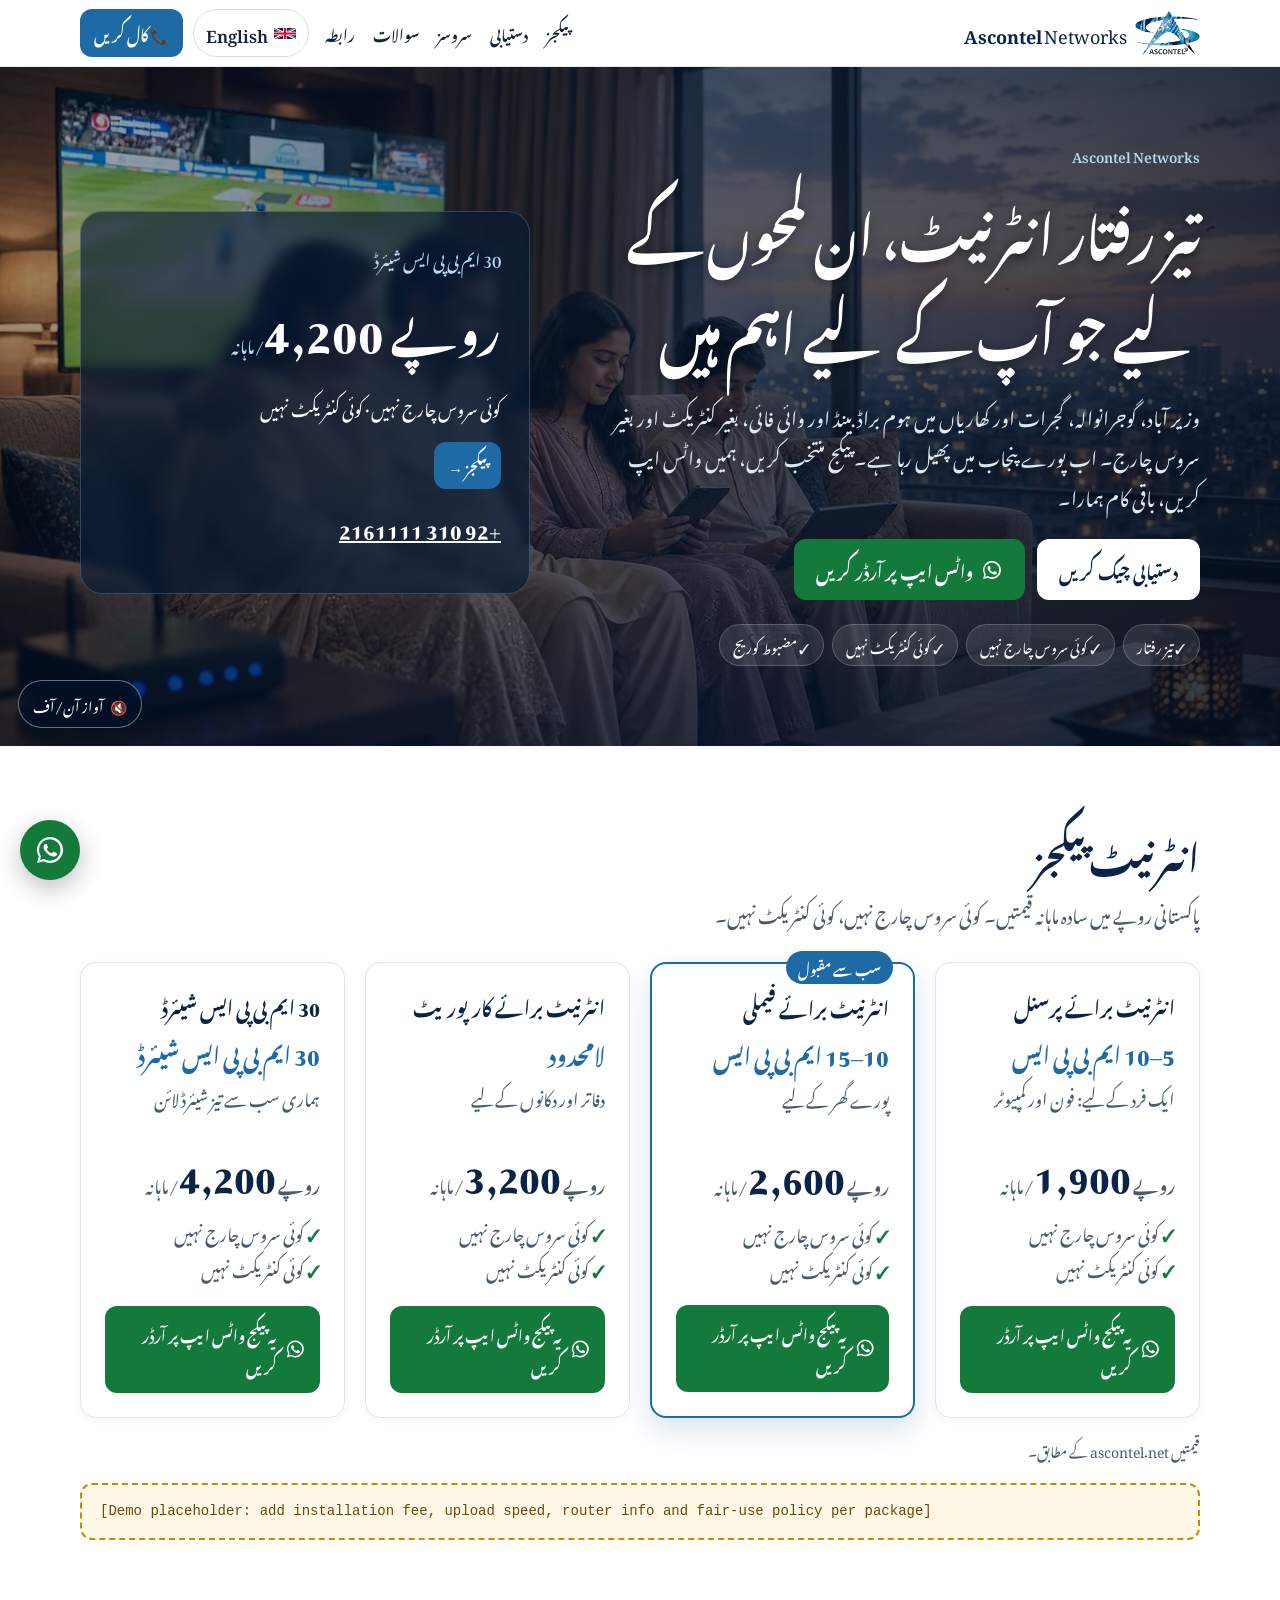
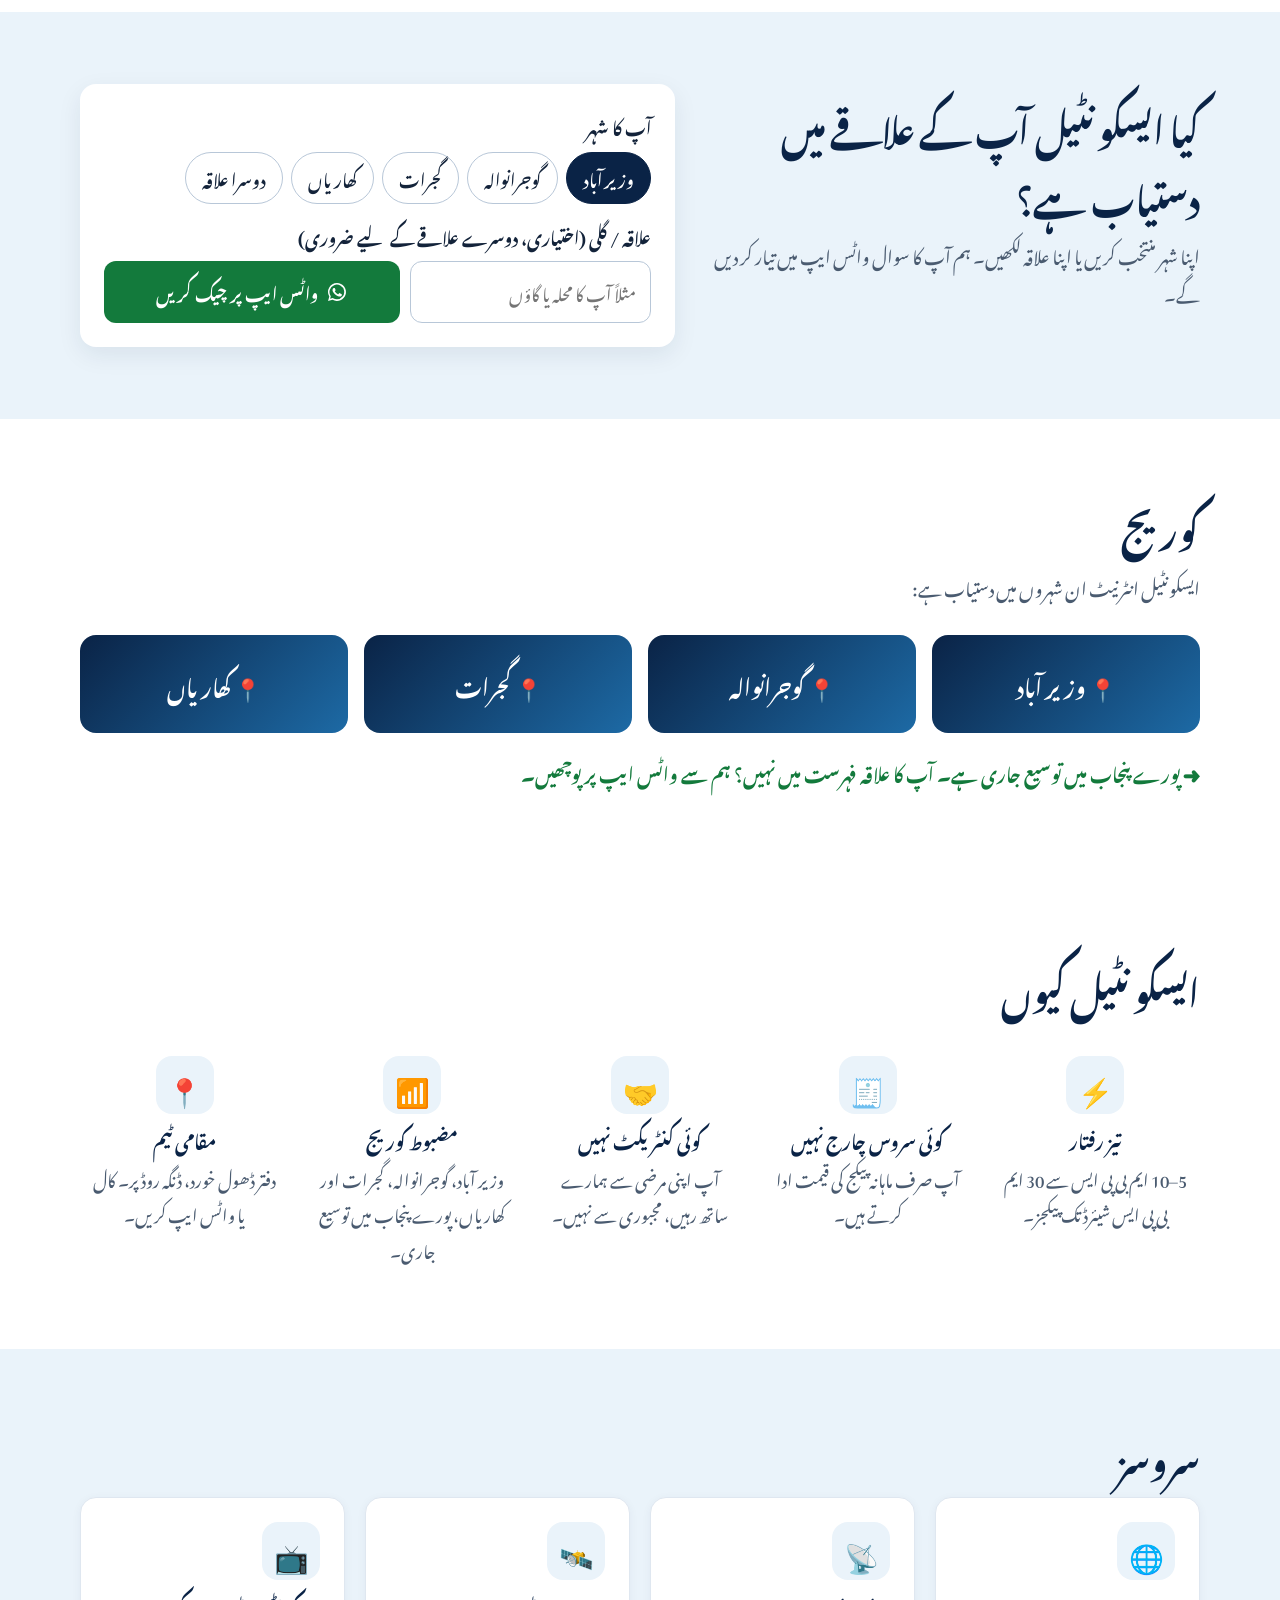
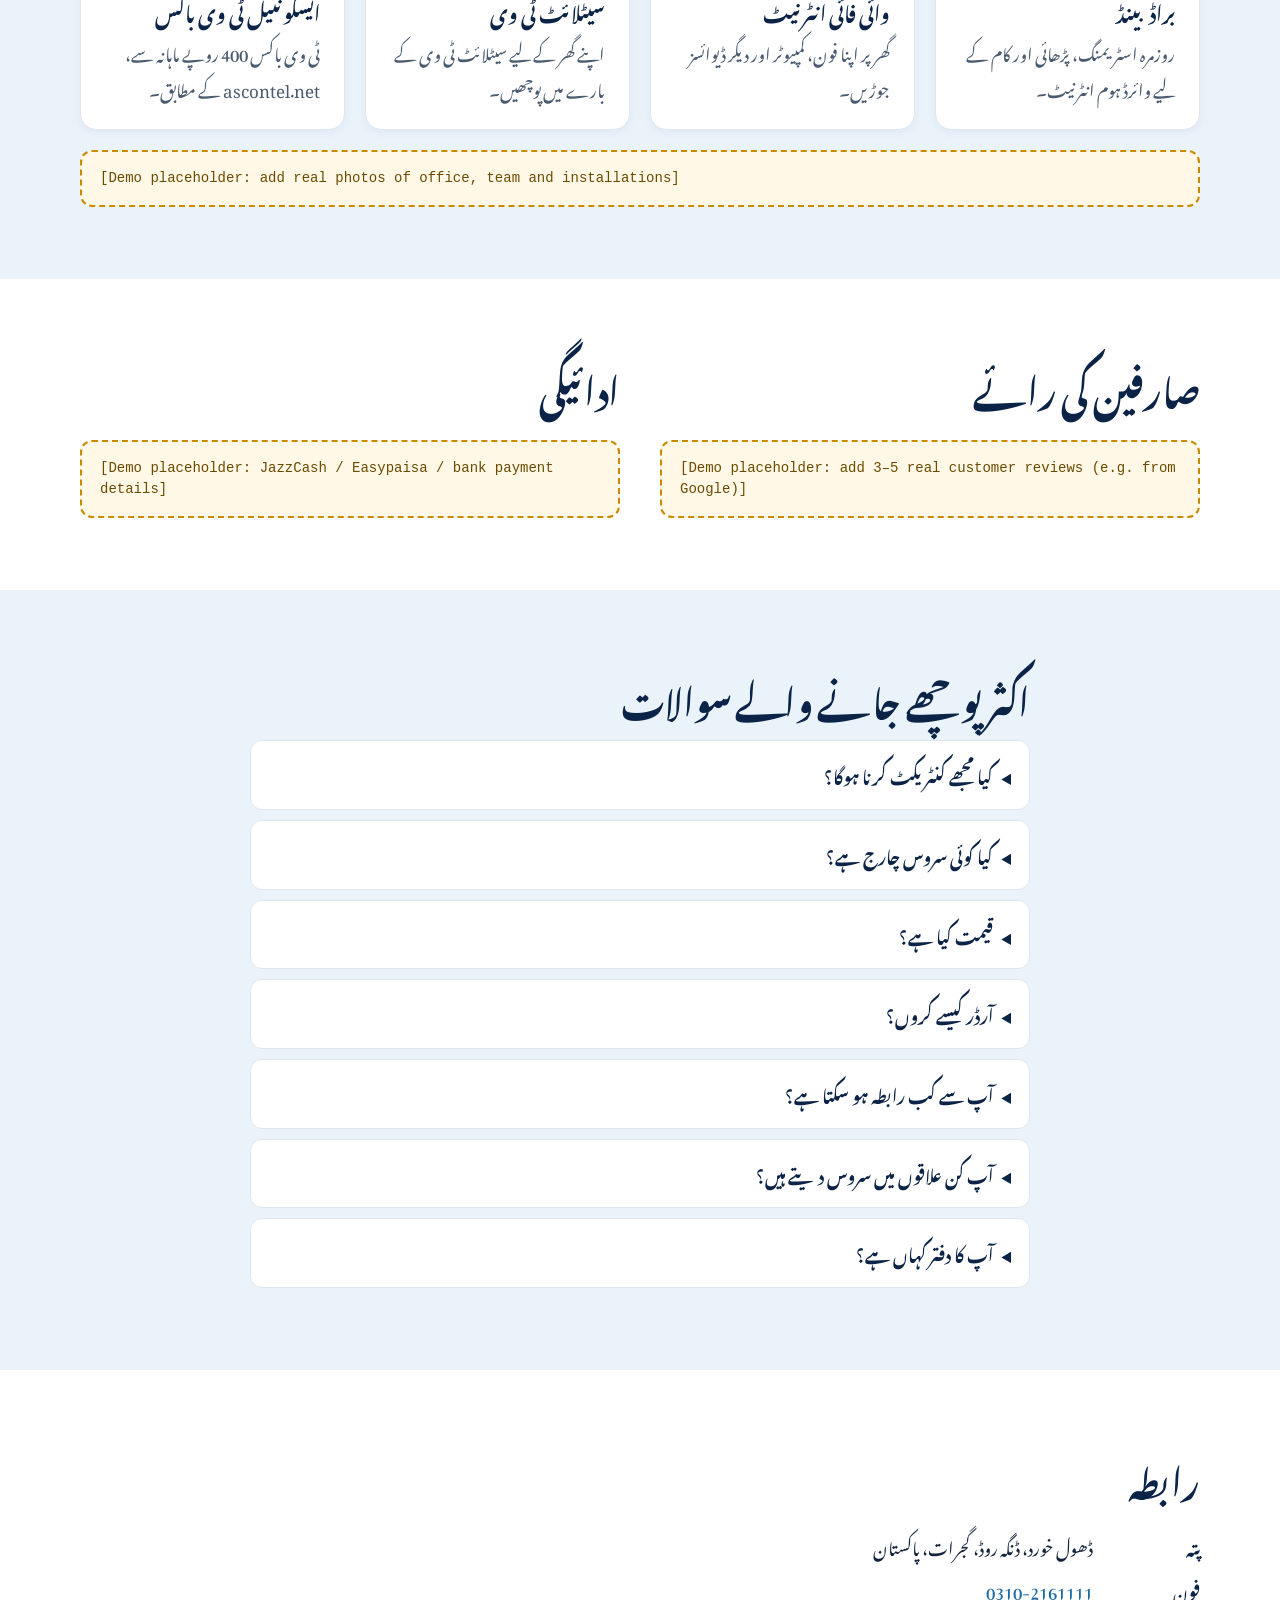
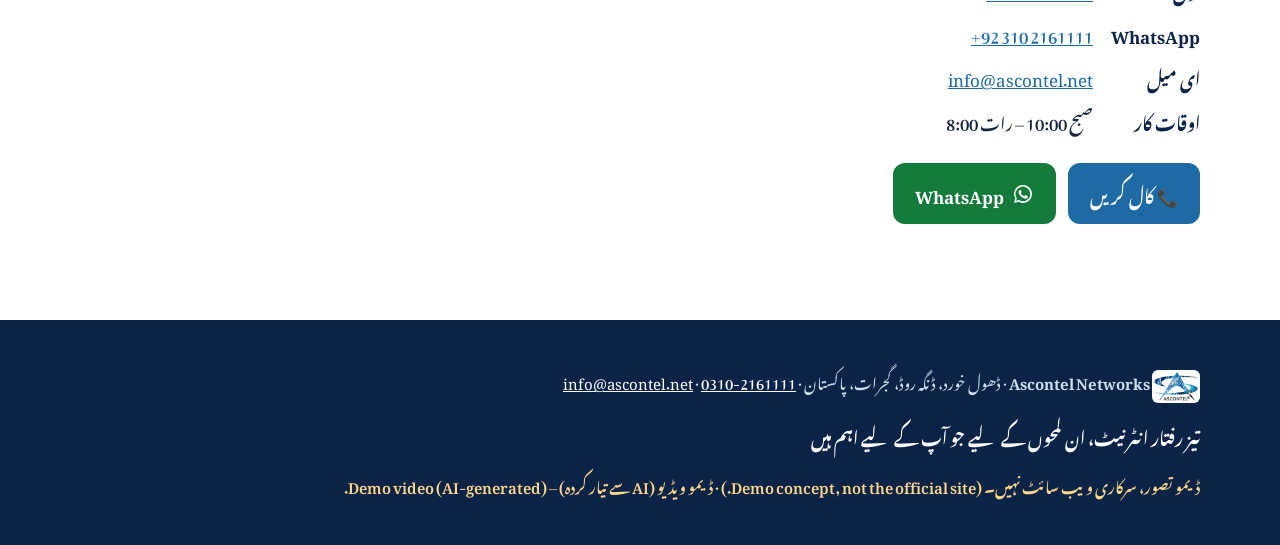
<file: ur/index.html>
<!doctype html><html lang="ur" dir="rtl"><head><meta charset="utf-8"><meta name="viewport" content="width=device-width,initial-scale=1">
<title>تیز رفتار انٹرنیٹ، اہم لمحوں کے لیے | ایسکونٹیل – وزیر آباد، گوجرانوالہ، گجرات، کھاریاں</title><meta name="description" content="ایسکونٹیل نیٹ ورکس: وزیر آباد، گوجرانوالہ، گجرات اور کھاریاں میں براڈبینڈ اور وائی فائی انٹرنیٹ۔ صرف 1,900 روپے ماہانہ سے، کوئی سروس چارج نہیں، کوئی کنٹریکٹ نہیں۔ واٹس ایپ: 0310-2161111"><link rel="canonical" href="https://4bzkfm6hb5-jpg.github.io/ascontel-demo/ur/">
<link rel="alternate" hreflang="en" href="https://4bzkfm6hb5-jpg.github.io/ascontel-demo/"><link rel="alternate" hreflang="ur" href="https://4bzkfm6hb5-jpg.github.io/ascontel-demo/ur/"><link rel="alternate" hreflang="x-default" href="https://4bzkfm6hb5-jpg.github.io/ascontel-demo/">
<meta property="og:type" content="website"><meta property="og:title" content="تیز رفتار انٹرنیٹ، اہم لمحوں کے لیے | ایسکونٹیل – وزیر آباد، گوجرانوالہ، گجرات، کھاریاں"><meta property="og:description" content="ایسکونٹیل نیٹ ورکس: وزیر آباد، گوجرانوالہ، گجرات اور کھاریاں میں براڈبینڈ اور وائی فائی انٹرنیٹ۔ صرف 1,900 روپے ماہانہ سے، کوئی سروس چارج نہیں، کوئی کنٹریکٹ نہیں۔ واٹس ایپ: 0310-2161111"><meta property="og:url" content="https://4bzkfm6hb5-jpg.github.io/ascontel-demo/ur/"><meta property="og:image" content="https://4bzkfm6hb5-jpg.github.io/ascontel-demo/assets/og-icon.png"><meta property="og:locale" content="ur_PK"><meta name="twitter:card" content="summary">
<meta name="theme-color" content="#0a2346"><link rel="icon" href="../assets/favicon-32.png" sizes="32x32"><link rel="icon" href="../assets/icon-192.png" sizes="192x192"><link rel="apple-touch-icon" href="../assets/apple-touch-icon.png">
<link rel="preconnect" href="https://fonts.googleapis.com"><link rel="preconnect" href="https://fonts.gstatic.com" crossorigin><link href="https://fonts.googleapis.com/css2?family=Noto+Nastaliq+Urdu:wght@400;700&display=swap" rel="stylesheet"><link rel="stylesheet" href="../assets/style.css?v=15">
<script type="application/ld+json">{"@context": "https://schema.org", "@type": "LocalBusiness", "additionalType": "https://en.wikipedia.org/wiki/Internet_service_provider", "name": "Ascontel Networks", "slogan": "Fast Internet for the Moments That Matter", "url": "https://www.ascontel.net/", "logo": "https://4bzkfm6hb5-jpg.github.io/ascontel-demo/assets/logo-trim.png", "image": "https://4bzkfm6hb5-jpg.github.io/ascontel-demo/assets/og-icon.png", "telephone": "+92 310 2161111", "email": "info@ascontel.net", "address": {"@type": "PostalAddress", "streetAddress": "Dhool Khurd, Dinga Road", "addressLocality": "Gujrat", "addressCountry": "PK"}, "areaServed": [{"@type": "City", "name": "Wazirabad", "containedInPlace": {"@type": "State", "name": "Punjab, Pakistan"}}, {"@type": "City", "name": "Gujranwala", "containedInPlace": {"@type": "State", "name": "Punjab, Pakistan"}}, {"@type": "City", "name": "Gujrat", "containedInPlace": {"@type": "State", "name": "Punjab, Pakistan"}}, {"@type": "City", "name": "Kharian", "containedInPlace": {"@type": "State", "name": "Punjab, Pakistan"}}], "makesOffer": [{"@type": "Offer", "name": "Internet For Personal", "price": "1900", "priceCurrency": "PKR", "description": "5–10 Mbps, per month"}, {"@type": "Offer", "name": "Internet For Family", "price": "2600", "priceCurrency": "PKR", "description": "10–15 Mbps, per month"}, {"@type": "Offer", "name": "Internet For Corporate", "price": "3200", "priceCurrency": "PKR", "description": "Unlimited, per month"}, {"@type": "Offer", "name": "30 Mbps Shared", "price": "4200", "priceCurrency": "PKR", "description": "30 Mbps shared, per month"}]}</script><script type="application/ld+json">{"@context": "https://schema.org", "@type": "FAQPage", "mainEntity": [{"@type": "Question", "name": "کیا مجھے کنٹریکٹ کرنا ہوگا؟", "acceptedAnswer": {"@type": "Answer", "text": "نہیں۔ ایسکونٹیل میں کوئی کنٹریکٹ نہیں۔"}}, {"@type": "Question", "name": "کیا کوئی سروس چارج ہے؟", "acceptedAnswer": {"@type": "Answer", "text": "نہیں، کوئی سروس چارج نہیں۔ آپ صرف ماہانہ پیکج کی قیمت ادا کرتے ہیں۔"}}, {"@type": "Question", "name": "قیمت کیا ہے؟", "acceptedAnswer": {"@type": "Answer", "text": "انٹرنیٹ برائے پرسنل (5–10 ایم بی پی ایس) 1,900 روپے، انٹرنیٹ برائے فیملی (10–15 ایم بی پی ایس) 2,600 روپے، انٹرنیٹ برائے کارپوریٹ 3,200 روپے اور 30 ایم بی پی ایس شیئرڈ 4,200 روپے ماہانہ۔"}}, {"@type": "Question", "name": "آرڈر کیسے کروں؟", "acceptedAnswer": {"@type": "Answer", "text": "“یہ پیکج واٹس ایپ پر آرڈر کریں” دبائیں، 0310-2161111 پر کال کریں یا info@ascontel.net پر ای میل کریں۔"}}, {"@type": "Question", "name": "آپ سے کب رابطہ ہو سکتا ہے؟", "acceptedAnswer": {"@type": "Answer", "text": "ہمارا دفتر صبح 10 بجے سے رات 8 بجے تک کھلا ہے۔"}}, {"@type": "Question", "name": "آپ کن علاقوں میں سروس دیتے ہیں؟", "acceptedAnswer": {"@type": "Answer", "text": "وزیر آباد، گوجرانوالہ، گجرات اور کھاریاں۔ ہم پورے پنجاب میں توسیع کر رہے ہیں، اپنے علاقے کے لیے واٹس ایپ پر پوچھیں۔"}}, {"@type": "Question", "name": "آپ کا دفتر کہاں ہے؟", "acceptedAnswer": {"@type": "Answer", "text": "ڈھول خورد، ڈنگہ روڈ، گجرات، پاکستان۔"}}]}</script></head>
<body class="ur"><a class="skip" href="#main">Skip to content</a>
<header class="top"><div class="wrap bar"><a class="brand" href="../" aria-label="Ascontel Networks"><img src="../assets/logo-trim.png" alt="Ascontel logo" width="64" height="44"><span><b>Ascontel</b> Networks</span></a>
<nav class="nav"><a href="#packages">پیکجز</a><a href="#availability">دستیابی</a><a href="#services">سروسز</a><a href="#faq">سوالات</a><a href="#contact">رابطہ</a></nav><div class="acts"><a class="lang" href="../" hreflang="en" lang="en"><img src="../assets/flag-gb.svg" alt="" width="22" height="15">English</a><a class="btn sm call" href="tel:+923102161111">📞 کال کریں</a></div></div></header>
<main id="main">
<section class="hero"><video class="hv" muted playsinline preload="none" poster="../media/hero-poster.jpg" aria-hidden="true" tabindex="-1"><source src="../media/hero.webm?v=14" type="video/webm"><source src="../media/hero.mp4?v=14" type="video/mp4"></video><div class="hov" aria-hidden="true"></div><button class="snd" type="button" aria-pressed="false" aria-label="آواز آن/آف" hidden>🔇<span>آواز آن/آف</span></button><div class="wrap hgrid"><div><p class="eyebrow">Ascontel Networks</p><h1>تیز رفتار انٹرنیٹ، ان لمحوں کے لیے جو آپ کے لیے اہم ہیں</h1><p class="lead">وزیر آباد، گوجرانوالہ، گجرات اور کھاریاں میں ہوم براڈبینڈ اور وائی فائی، بغیر کنٹریکٹ اور بغیر سروس چارج۔ اب پورے پنجاب میں پھیل رہا ہے۔ پیکج منتخب کریں، ہمیں واٹس ایپ کریں، باقی کام ہمارا۔</p>
<div class="ctas"><a class="btn light" href="#availability">دستیابی چیک کریں</a><a class="btn wa" href="https://wa.me/923102161111?text=%D8%A7%D9%84%D8%B3%D9%84%D8%A7%D9%85%20%D8%B9%D9%84%DB%8C%DA%A9%D9%85%20%D8%A7%DB%8C%D8%B3%DA%A9%D9%88%D9%86%D9%B9%DB%8C%D9%84%D8%8C%20%D9%85%DB%8C%DA%BA%20%DB%8C%DB%81%20%D9%BE%DB%8C%DA%A9%D8%AC%20%D9%84%DB%8C%D9%86%D8%A7%20%DA%86%D8%A7%DB%81%D8%AA%D8%A7/%DA%86%D8%A7%DB%81%D8%AA%DB%8C%20%DB%81%D9%88%DA%BA%3A%20%D8%A7%D9%86%D9%B9%D8%B1%D9%86%DB%8C%D9%B9%20%D8%A8%D8%B1%D8%A7%D8%A6%DB%92%20%D9%81%DB%8C%D9%85%D9%84%DB%8C%20%2810%E2%80%9315%20%D8%A7%DB%8C%D9%85%20%D8%A8%DB%8C%20%D9%BE%DB%8C%20%D8%A7%DB%8C%D8%B3%D8%8C%202%2C600%20%D8%B1%D9%88%D9%BE%DB%92%20%D9%85%D8%A7%DB%81%D8%A7%D9%86%DB%81%29%DB%94%0A%D9%86%D8%A7%D9%85%3A%20%0A%D8%B9%D9%84%D8%A7%D9%82%DB%81%20/%20%DA%AF%D8%A7%D8%A4%DA%BA%3A%20" target="_blank" rel="noopener"><svg viewBox="0 0 32 32" aria-hidden="true" width="22" height="22"><path fill="currentColor" d="M16 3a13 13 0 0 0-11.2 19.6L3 29l6.6-1.7A13 13 0 1 0 16 3zm0 23.7c-2 0-4-.6-5.7-1.6l-.4-.2-3.9 1 1-3.8-.3-.4A10.7 10.7 0 1 1 16 26.7zm5.9-8c-.3-.2-1.9-1-2.2-1-.3-.1-.5-.2-.7.2l-1 1.2c-.2.2-.4.2-.7.1a8.8 8.8 0 0 1-4.4-3.8c-.3-.6.3-.5 1-1.8.1-.2 0-.4 0-.6l-1-2.4c-.3-.6-.5-.5-.7-.5h-.6c-.2 0-.6.1-.9.4-.3.3-1.2 1.1-1.2 2.8s1.2 3.2 1.4 3.5c.2.2 2.4 3.6 5.8 5 2.1.9 3 1 4 .8.7-.1 1.9-.8 2.2-1.5.3-.8.3-1.4.2-1.5-.1-.2-.3-.3-.6-.4z"/></svg><span>واٹس ایپ پر آرڈر کریں</span></a></div>
<ul class="badges"><li>✓ تیز رفتار</li><li>✓ کوئی سروس چارج نہیں</li><li>✓ کوئی کنٹریکٹ نہیں</li><li>✓ مضبوط کوریج</li></ul></div>
<div class="hcard"><p class="muted">30 ایم بی پی ایس شیئرڈ</p><p class="big">روپے 4,200<span>/ماہانہ</span></p><p>کوئی سروس چارج نہیں · کوئی کنٹریکٹ نہیں</p><a class="btn sm" href="#packages">پیکجز →</a>
<p class="tel"><a href="tel:+923102161111">+92 310 2161111</a></p></div></div></section>
<section id="packages" class="sec"><div class="wrap"><h2>انٹرنیٹ پیکجز</h2><p class="sub">پاکستانی روپے میں سادہ ماہانہ قیمتیں۔ کوئی سروس چارج نہیں، کوئی کنٹریکٹ نہیں۔</p><div class="grid4"><article class="card pkg"><h3>انٹرنیٹ برائے پرسنل</h3><p class="speed">5–10 ایم بی پی ایس</p><p class="muted">ایک فرد کے لیے: فون اور کمپیوٹر</p>
<p class="price"><span class="cur">روپے</span> <b>1,900</b><span class="per">/ماہانہ</span></p>
<ul class="ticks"><li>کوئی سروس چارج نہیں</li><li>کوئی کنٹریکٹ نہیں</li></ul>
<a class="btn wa block" href="https://wa.me/923102161111?text=%D8%A7%D9%84%D8%B3%D9%84%D8%A7%D9%85%20%D8%B9%D9%84%DB%8C%DA%A9%D9%85%20%D8%A7%DB%8C%D8%B3%DA%A9%D9%88%D9%86%D9%B9%DB%8C%D9%84%D8%8C%20%D9%85%DB%8C%DA%BA%20%DB%8C%DB%81%20%D9%BE%DB%8C%DA%A9%D8%AC%20%D9%84%DB%8C%D9%86%D8%A7%20%DA%86%D8%A7%DB%81%D8%AA%D8%A7/%DA%86%D8%A7%DB%81%D8%AA%DB%8C%20%DB%81%D9%88%DA%BA%3A%20%D8%A7%D9%86%D9%B9%D8%B1%D9%86%DB%8C%D9%B9%20%D8%A8%D8%B1%D8%A7%D8%A6%DB%92%20%D9%BE%D8%B1%D8%B3%D9%86%D9%84%20%285%E2%80%9310%20%D8%A7%DB%8C%D9%85%20%D8%A8%DB%8C%20%D9%BE%DB%8C%20%D8%A7%DB%8C%D8%B3%D8%8C%201%2C900%20%D8%B1%D9%88%D9%BE%DB%92%20%D9%85%D8%A7%DB%81%D8%A7%D9%86%DB%81%29%DB%94%0A%D9%86%D8%A7%D9%85%3A%20%0A%D8%B9%D9%84%D8%A7%D9%82%DB%81%20/%20%DA%AF%D8%A7%D8%A4%DA%BA%3A%20" target="_blank" rel="noopener"><svg viewBox="0 0 32 32" aria-hidden="true" width="22" height="22"><path fill="currentColor" d="M16 3a13 13 0 0 0-11.2 19.6L3 29l6.6-1.7A13 13 0 1 0 16 3zm0 23.7c-2 0-4-.6-5.7-1.6l-.4-.2-3.9 1 1-3.8-.3-.4A10.7 10.7 0 1 1 16 26.7zm5.9-8c-.3-.2-1.9-1-2.2-1-.3-.1-.5-.2-.7.2l-1 1.2c-.2.2-.4.2-.7.1a8.8 8.8 0 0 1-4.4-3.8c-.3-.6.3-.5 1-1.8.1-.2 0-.4 0-.6l-1-2.4c-.3-.6-.5-.5-.7-.5h-.6c-.2 0-.6.1-.9.4-.3.3-1.2 1.1-1.2 2.8s1.2 3.2 1.4 3.5c.2.2 2.4 3.6 5.8 5 2.1.9 3 1 4 .8.7-.1 1.9-.8 2.2-1.5.3-.8.3-1.4.2-1.5-.1-.2-.3-.3-.6-.4z"/></svg><span>یہ پیکج واٹس ایپ پر آرڈر کریں</span></a></article><article class="card pkg feat"><span class="tag">سب سے مقبول</span><h3>انٹرنیٹ برائے فیملی</h3><p class="speed">10–15 ایم بی پی ایس</p><p class="muted">پورے گھر کے لیے</p>
<p class="price"><span class="cur">روپے</span> <b>2,600</b><span class="per">/ماہانہ</span></p>
<ul class="ticks"><li>کوئی سروس چارج نہیں</li><li>کوئی کنٹریکٹ نہیں</li></ul>
<a class="btn wa block" href="https://wa.me/923102161111?text=%D8%A7%D9%84%D8%B3%D9%84%D8%A7%D9%85%20%D8%B9%D9%84%DB%8C%DA%A9%D9%85%20%D8%A7%DB%8C%D8%B3%DA%A9%D9%88%D9%86%D9%B9%DB%8C%D9%84%D8%8C%20%D9%85%DB%8C%DA%BA%20%DB%8C%DB%81%20%D9%BE%DB%8C%DA%A9%D8%AC%20%D9%84%DB%8C%D9%86%D8%A7%20%DA%86%D8%A7%DB%81%D8%AA%D8%A7/%DA%86%D8%A7%DB%81%D8%AA%DB%8C%20%DB%81%D9%88%DA%BA%3A%20%D8%A7%D9%86%D9%B9%D8%B1%D9%86%DB%8C%D9%B9%20%D8%A8%D8%B1%D8%A7%D8%A6%DB%92%20%D9%81%DB%8C%D9%85%D9%84%DB%8C%20%2810%E2%80%9315%20%D8%A7%DB%8C%D9%85%20%D8%A8%DB%8C%20%D9%BE%DB%8C%20%D8%A7%DB%8C%D8%B3%D8%8C%202%2C600%20%D8%B1%D9%88%D9%BE%DB%92%20%D9%85%D8%A7%DB%81%D8%A7%D9%86%DB%81%29%DB%94%0A%D9%86%D8%A7%D9%85%3A%20%0A%D8%B9%D9%84%D8%A7%D9%82%DB%81%20/%20%DA%AF%D8%A7%D8%A4%DA%BA%3A%20" target="_blank" rel="noopener"><svg viewBox="0 0 32 32" aria-hidden="true" width="22" height="22"><path fill="currentColor" d="M16 3a13 13 0 0 0-11.2 19.6L3 29l6.6-1.7A13 13 0 1 0 16 3zm0 23.7c-2 0-4-.6-5.7-1.6l-.4-.2-3.9 1 1-3.8-.3-.4A10.7 10.7 0 1 1 16 26.7zm5.9-8c-.3-.2-1.9-1-2.2-1-.3-.1-.5-.2-.7.2l-1 1.2c-.2.2-.4.2-.7.1a8.8 8.8 0 0 1-4.4-3.8c-.3-.6.3-.5 1-1.8.1-.2 0-.4 0-.6l-1-2.4c-.3-.6-.5-.5-.7-.5h-.6c-.2 0-.6.1-.9.4-.3.3-1.2 1.1-1.2 2.8s1.2 3.2 1.4 3.5c.2.2 2.4 3.6 5.8 5 2.1.9 3 1 4 .8.7-.1 1.9-.8 2.2-1.5.3-.8.3-1.4.2-1.5-.1-.2-.3-.3-.6-.4z"/></svg><span>یہ پیکج واٹس ایپ پر آرڈر کریں</span></a></article><article class="card pkg"><h3>انٹرنیٹ برائے کارپوریٹ</h3><p class="speed">لامحدود</p><p class="muted">دفاتر اور دکانوں کے لیے</p>
<p class="price"><span class="cur">روپے</span> <b>3,200</b><span class="per">/ماہانہ</span></p>
<ul class="ticks"><li>کوئی سروس چارج نہیں</li><li>کوئی کنٹریکٹ نہیں</li></ul>
<a class="btn wa block" href="https://wa.me/923102161111?text=%D8%A7%D9%84%D8%B3%D9%84%D8%A7%D9%85%20%D8%B9%D9%84%DB%8C%DA%A9%D9%85%20%D8%A7%DB%8C%D8%B3%DA%A9%D9%88%D9%86%D9%B9%DB%8C%D9%84%D8%8C%20%D9%85%DB%8C%DA%BA%20%DB%8C%DB%81%20%D9%BE%DB%8C%DA%A9%D8%AC%20%D9%84%DB%8C%D9%86%D8%A7%20%DA%86%D8%A7%DB%81%D8%AA%D8%A7/%DA%86%D8%A7%DB%81%D8%AA%DB%8C%20%DB%81%D9%88%DA%BA%3A%20%D8%A7%D9%86%D9%B9%D8%B1%D9%86%DB%8C%D9%B9%20%D8%A8%D8%B1%D8%A7%D8%A6%DB%92%20%DA%A9%D8%A7%D8%B1%D9%BE%D9%88%D8%B1%DB%8C%D9%B9%20%28%D9%84%D8%A7%D9%85%D8%AD%D8%AF%D9%88%D8%AF%D8%8C%203%2C200%20%D8%B1%D9%88%D9%BE%DB%92%20%D9%85%D8%A7%DB%81%D8%A7%D9%86%DB%81%29%DB%94%0A%D9%86%D8%A7%D9%85%3A%20%0A%D8%B9%D9%84%D8%A7%D9%82%DB%81%20/%20%DA%AF%D8%A7%D8%A4%DA%BA%3A%20" target="_blank" rel="noopener"><svg viewBox="0 0 32 32" aria-hidden="true" width="22" height="22"><path fill="currentColor" d="M16 3a13 13 0 0 0-11.2 19.6L3 29l6.6-1.7A13 13 0 1 0 16 3zm0 23.7c-2 0-4-.6-5.7-1.6l-.4-.2-3.9 1 1-3.8-.3-.4A10.7 10.7 0 1 1 16 26.7zm5.9-8c-.3-.2-1.9-1-2.2-1-.3-.1-.5-.2-.7.2l-1 1.2c-.2.2-.4.2-.7.1a8.8 8.8 0 0 1-4.4-3.8c-.3-.6.3-.5 1-1.8.1-.2 0-.4 0-.6l-1-2.4c-.3-.6-.5-.5-.7-.5h-.6c-.2 0-.6.1-.9.4-.3.3-1.2 1.1-1.2 2.8s1.2 3.2 1.4 3.5c.2.2 2.4 3.6 5.8 5 2.1.9 3 1 4 .8.7-.1 1.9-.8 2.2-1.5.3-.8.3-1.4.2-1.5-.1-.2-.3-.3-.6-.4z"/></svg><span>یہ پیکج واٹس ایپ پر آرڈر کریں</span></a></article><article class="card pkg"><h3>30 ایم بی پی ایس شیئرڈ</h3><p class="speed">30 ایم بی پی ایس شیئرڈ</p><p class="muted">ہماری سب سے تیز شیئرڈ لائن</p>
<p class="price"><span class="cur">روپے</span> <b>4,200</b><span class="per">/ماہانہ</span></p>
<ul class="ticks"><li>کوئی سروس چارج نہیں</li><li>کوئی کنٹریکٹ نہیں</li></ul>
<a class="btn wa block" href="https://wa.me/923102161111?text=%D8%A7%D9%84%D8%B3%D9%84%D8%A7%D9%85%20%D8%B9%D9%84%DB%8C%DA%A9%D9%85%20%D8%A7%DB%8C%D8%B3%DA%A9%D9%88%D9%86%D9%B9%DB%8C%D9%84%D8%8C%20%D9%85%DB%8C%DA%BA%20%DB%8C%DB%81%20%D9%BE%DB%8C%DA%A9%D8%AC%20%D9%84%DB%8C%D9%86%D8%A7%20%DA%86%D8%A7%DB%81%D8%AA%D8%A7/%DA%86%D8%A7%DB%81%D8%AA%DB%8C%20%DB%81%D9%88%DA%BA%3A%2030%20%D8%A7%DB%8C%D9%85%20%D8%A8%DB%8C%20%D9%BE%DB%8C%20%D8%A7%DB%8C%D8%B3%20%D8%B4%DB%8C%D8%A6%D8%B1%DA%88%20%2830%20%D8%A7%DB%8C%D9%85%20%D8%A8%DB%8C%20%D9%BE%DB%8C%20%D8%A7%DB%8C%D8%B3%20%D8%B4%DB%8C%D8%A6%D8%B1%DA%88%D8%8C%204%2C200%20%D8%B1%D9%88%D9%BE%DB%92%20%D9%85%D8%A7%DB%81%D8%A7%D9%86%DB%81%29%DB%94%0A%D9%86%D8%A7%D9%85%3A%20%0A%D8%B9%D9%84%D8%A7%D9%82%DB%81%20/%20%DA%AF%D8%A7%D8%A4%DA%BA%3A%20" target="_blank" rel="noopener"><svg viewBox="0 0 32 32" aria-hidden="true" width="22" height="22"><path fill="currentColor" d="M16 3a13 13 0 0 0-11.2 19.6L3 29l6.6-1.7A13 13 0 1 0 16 3zm0 23.7c-2 0-4-.6-5.7-1.6l-.4-.2-3.9 1 1-3.8-.3-.4A10.7 10.7 0 1 1 16 26.7zm5.9-8c-.3-.2-1.9-1-2.2-1-.3-.1-.5-.2-.7.2l-1 1.2c-.2.2-.4.2-.7.1a8.8 8.8 0 0 1-4.4-3.8c-.3-.6.3-.5 1-1.8.1-.2 0-.4 0-.6l-1-2.4c-.3-.6-.5-.5-.7-.5h-.6c-.2 0-.6.1-.9.4-.3.3-1.2 1.1-1.2 2.8s1.2 3.2 1.4 3.5c.2.2 2.4 3.6 5.8 5 2.1.9 3 1 4 .8.7-.1 1.9-.8 2.2-1.5.3-.8.3-1.4.2-1.5-.1-.2-.3-.3-.6-.4z"/></svg><span>یہ پیکج واٹس ایپ پر آرڈر کریں</span></a></article></div><p class="note">قیمتیں ascontel.net کے مطابق۔</p><div class="ph">[Demo placeholder: add installation fee, upload speed, router info and fair-use policy per package]</div></div></section>
<section id="availability" class="sec alt"><div class="wrap av"><div><h2>کیا ایسکونٹیل آپ کے علاقے میں دستیاب ہے؟</h2><p class="sub">اپنا شہر منتخب کریں یا اپنا علاقہ لکھیں۔ ہم آپ کا سوال واٹس ایپ میں تیار کر دیں گے۔</p></div>
<form id="avf" class="avf" action="https://wa.me/923102161111" target="_blank" data-msg="السلام علیکم ایسکونٹیل، کیا آپ کا انٹرنیٹ یہاں دستیاب ہے: {a}؟
نام: "><fieldset class="chips"><legend>آپ کا شہر</legend><label><input type="radio" name="city" value="وزیر آباد" checked><span>وزیر آباد</span></label><label><input type="radio" name="city" value="گوجرانوالہ"><span>گوجرانوالہ</span></label><label><input type="radio" name="city" value="گجرات"><span>گجرات</span></label><label><input type="radio" name="city" value="کھاریاں"><span>کھاریاں</span></label><label><input type="radio" name="city" value=""><span>دوسرا علاقہ</span></label></fieldset><label for="area">علاقہ / گلی (اختیاری، دوسرے علاقے کے لیے ضروری)</label><div class="row"><input id="area" name="area" placeholder="مثلاً آپ کا محلہ یا گاؤں" autocomplete="address-level3"><button class="btn wa" type="submit"><svg viewBox="0 0 32 32" aria-hidden="true" width="22" height="22"><path fill="currentColor" d="M16 3a13 13 0 0 0-11.2 19.6L3 29l6.6-1.7A13 13 0 1 0 16 3zm0 23.7c-2 0-4-.6-5.7-1.6l-.4-.2-3.9 1 1-3.8-.3-.4A10.7 10.7 0 1 1 16 26.7zm5.9-8c-.3-.2-1.9-1-2.2-1-.3-.1-.5-.2-.7.2l-1 1.2c-.2.2-.4.2-.7.1a8.8 8.8 0 0 1-4.4-3.8c-.3-.6.3-.5 1-1.8.1-.2 0-.4 0-.6l-1-2.4c-.3-.6-.5-.5-.7-.5h-.6c-.2 0-.6.1-.9.4-.3.3-1.2 1.1-1.2 2.8s1.2 3.2 1.4 3.5c.2.2 2.4 3.6 5.8 5 2.1.9 3 1 4 .8.7-.1 1.9-.8 2.2-1.5.3-.8.3-1.4.2-1.5-.1-.2-.3-.3-.6-.4z"/></svg><span>واٹس ایپ پر چیک کریں</span></button></div></form>
</div></section>
<section id="coverage" class="sec"><div class="wrap"><h2>کوریج</h2><p class="sub">ایسکونٹیل انٹرنیٹ ان شہروں میں دستیاب ہے:</p><ul class="cities"><li>📍 وزیر آباد</li><li>📍 گوجرانوالہ</li><li>📍 گجرات</li><li>📍 کھاریاں</li></ul><p class="expand">➜ پورے پنجاب میں توسیع جاری ہے۔ آپ کا علاقہ فہرست میں نہیں؟ ہم سے واٹس ایپ پر پوچھیں۔</p></div></section>
<section class="sec"><div class="wrap"><h2>ایسکونٹیل کیوں</h2><div class="grid5"><div class="feat-i"><span class="ic" aria-hidden="true">⚡</span><h3>تیز رفتار</h3><p>5–10 ایم بی پی ایس سے 30 ایم بی پی ایس شیئرڈ تک پیکجز۔</p></div><div class="feat-i"><span class="ic" aria-hidden="true">🧾</span><h3>کوئی سروس چارج نہیں</h3><p>آپ صرف ماہانہ پیکج کی قیمت ادا کرتے ہیں۔</p></div><div class="feat-i"><span class="ic" aria-hidden="true">🤝</span><h3>کوئی کنٹریکٹ نہیں</h3><p>آپ اپنی مرضی سے ہمارے ساتھ رہیں، مجبوری سے نہیں۔</p></div><div class="feat-i"><span class="ic" aria-hidden="true">📶</span><h3>مضبوط کوریج</h3><p>وزیر آباد، گوجرانوالہ، گجرات اور کھاریاں، پورے پنجاب میں توسیع جاری۔</p></div><div class="feat-i"><span class="ic" aria-hidden="true">📍</span><h3>مقامی ٹیم</h3><p>دفتر ڈھول خورد، ڈنگہ روڈ پر۔ کال یا واٹس ایپ کریں۔</p></div></div></div></section>
<section id="services" class="sec alt"><div class="wrap"><h2>سروسز</h2><div class="grid4"><div class="card sv"><span class="ic" aria-hidden="true">🌐</span><h3>براڈبینڈ</h3><p>روزمرہ اسٹریمنگ، پڑھائی اور کام کے لیے وائرڈ ہوم انٹرنیٹ۔</p></div><div class="card sv"><span class="ic" aria-hidden="true">📡</span><h3>وائی فائی انٹرنیٹ</h3><p>گھر پر اپنا فون، کمپیوٹر اور دیگر ڈیوائسز جوڑیں۔</p></div><div class="card sv"><span class="ic" aria-hidden="true">🛰️</span><h3>سیٹلائٹ ٹی وی</h3><p>اپنے گھر کے لیے سیٹلائٹ ٹی وی کے بارے میں پوچھیں۔</p></div><div class="card sv"><span class="ic" aria-hidden="true">📺</span><h3>ایسکونٹیل ٹی وی باکس</h3><p>ٹی وی باکس 400 روپے ماہانہ سے، ascontel.net کے مطابق۔</p></div></div><div class="ph">[Demo placeholder: add real photos of office, team and installations]</div></div></section>
<section class="sec"><div class="wrap two"><div><h2>صارفین کی رائے</h2><div class="ph">[Demo placeholder: add 3–5 real customer reviews (e.g. from Google)]</div></div><div><h2>ادائیگی</h2><div class="ph">[Demo placeholder: JazzCash / Easypaisa / bank payment details]</div></div></div></section>
<section id="faq" class="sec alt"><div class="wrap narrow"><h2>اکثر پوچھے جانے والے سوالات</h2><div class="faq"><details><summary>کیا مجھے کنٹریکٹ کرنا ہوگا؟</summary><p>نہیں۔ ایسکونٹیل میں کوئی کنٹریکٹ نہیں۔</p></details><details><summary>کیا کوئی سروس چارج ہے؟</summary><p>نہیں، کوئی سروس چارج نہیں۔ آپ صرف ماہانہ پیکج کی قیمت ادا کرتے ہیں۔</p></details><details><summary>قیمت کیا ہے؟</summary><p>انٹرنیٹ برائے پرسنل (5–10 ایم بی پی ایس) 1,900 روپے، انٹرنیٹ برائے فیملی (10–15 ایم بی پی ایس) 2,600 روپے، انٹرنیٹ برائے کارپوریٹ 3,200 روپے اور 30 ایم بی پی ایس شیئرڈ 4,200 روپے ماہانہ۔</p></details><details><summary>آرڈر کیسے کروں؟</summary><p>“یہ پیکج واٹس ایپ پر آرڈر کریں” دبائیں، 0310-2161111 پر کال کریں یا info@ascontel.net پر ای میل کریں۔</p></details><details><summary>آپ سے کب رابطہ ہو سکتا ہے؟</summary><p>ہمارا دفتر صبح 10 بجے سے رات 8 بجے تک کھلا ہے۔</p></details><details><summary>آپ کن علاقوں میں سروس دیتے ہیں؟</summary><p>وزیر آباد، گوجرانوالہ، گجرات اور کھاریاں۔ ہم پورے پنجاب میں توسیع کر رہے ہیں، اپنے علاقے کے لیے واٹس ایپ پر پوچھیں۔</p></details><details><summary>آپ کا دفتر کہاں ہے؟</summary><p>ڈھول خورد، ڈنگہ روڈ، گجرات، پاکستان۔</p></details></div></div></section>
<section id="contact" class="sec"><div class="wrap two"><div><h2>رابطہ</h2><dl class="ct">
<dt>پتہ</dt><dd>ڈھول خورد، ڈنگہ روڈ، گجرات، پاکستان</dd><dt>فون</dt><dd><a href="tel:+923102161111" dir="ltr">0310-2161111</a></dd>
<dt>WhatsApp</dt><dd><a href="https://wa.me/923102161111" target="_blank" rel="noopener" dir="ltr">+92 310 2161111</a></dd><dt>ای میل</dt><dd><a href="mailto:info@ascontel.net">info@ascontel.net</a></dd><dt>اوقات کار</dt><dd>صبح 10:00 – رات 8:00</dd></dl>
<div class="ctas"><a class="btn" href="tel:+923102161111">📞 کال کریں</a><a class="btn wa" href="https://wa.me/923102161111" target="_blank" rel="noopener"><svg viewBox="0 0 32 32" aria-hidden="true" width="22" height="22"><path fill="currentColor" d="M16 3a13 13 0 0 0-11.2 19.6L3 29l6.6-1.7A13 13 0 1 0 16 3zm0 23.7c-2 0-4-.6-5.7-1.6l-.4-.2-3.9 1 1-3.8-.3-.4A10.7 10.7 0 1 1 16 26.7zm5.9-8c-.3-.2-1.9-1-2.2-1-.3-.1-.5-.2-.7.2l-1 1.2c-.2.2-.4.2-.7.1a8.8 8.8 0 0 1-4.4-3.8c-.3-.6.3-.5 1-1.8.1-.2 0-.4 0-.6l-1-2.4c-.3-.6-.5-.5-.7-.5h-.6c-.2 0-.6.1-.9.4-.3.3-1.2 1.1-1.2 2.8s1.2 3.2 1.4 3.5c.2.2 2.4 3.6 5.8 5 2.1.9 3 1 4 .8.7-.1 1.9-.8 2.2-1.5.3-.8.3-1.4.2-1.5-.1-.2-.3-.3-.6-.4z"/></svg><span>WhatsApp</span></a></div></div>
<div class="map"><iframe title="نقشہ: ڈھول خورد، ڈنگہ روڈ، گجرات" src="https://www.google.com/maps?q=Dhool+Khurd%2C+Dinga+Road%2C+Gujrat&output=embed" loading="lazy" referrerpolicy="no-referrer-when-downgrade"></iframe></div></div></section>
</main>
<footer class="foot"><div class="wrap"><p><img src="../assets/logo-trim.png" alt="" width="48" height="33"> <b>Ascontel Networks</b> · ڈھول خورد، ڈنگہ روڈ، گجرات، پاکستان · <a href="tel:+923102161111" dir="ltr">0310-2161111</a> · <a href="mailto:info@ascontel.net">info@ascontel.net</a></p><p class="tagline">تیز رفتار انٹرنیٹ، ان لمحوں کے لیے جو آپ کے لیے اہم ہیں</p><p class="demo">ڈیمو تصور، سرکاری ویب سائٹ نہیں۔ (Demo concept, not the official site.) · ڈیمو ویڈیو (AI سے تیار کردہ) – Demo video (AI-generated).</p></div></footer>
<a class="fab" href="https://wa.me/923102161111" target="_blank" rel="noopener" aria-label="واٹس ایپ کریں"><svg viewBox="0 0 32 32" aria-hidden="true" width="22" height="22"><path fill="currentColor" d="M16 3a13 13 0 0 0-11.2 19.6L3 29l6.6-1.7A13 13 0 1 0 16 3zm0 23.7c-2 0-4-.6-5.7-1.6l-.4-.2-3.9 1 1-3.8-.3-.4A10.7 10.7 0 1 1 16 26.7zm5.9-8c-.3-.2-1.9-1-2.2-1-.3-.1-.5-.2-.7.2l-1 1.2c-.2.2-.4.2-.7.1a8.8 8.8 0 0 1-4.4-3.8c-.3-.6.3-.5 1-1.8.1-.2 0-.4 0-.6l-1-2.4c-.3-.6-.5-.5-.7-.5h-.6c-.2 0-.6.1-.9.4-.3.3-1.2 1.1-1.2 2.8s1.2 3.2 1.4 3.5c.2.2 2.4 3.6 5.8 5 2.1.9 3 1 4 .8.7-.1 1.9-.8 2.2-1.5.3-.8.3-1.4.2-1.5-.1-.2-.3-.3-.6-.4z"/></svg></a>
<script>(function(){var v=document.querySelector('.hv'),c=navigator.connection||{};if(!v||matchMedia('(prefers-reduced-motion: reduce)').matches||c.saveData||/(^|-)2g$/.test(c.effectiveType||''))return;v.preload='auto';v.autoplay=true;var h=document.querySelector('.hero');var sb=h.querySelector('.snd');sb.hidden=false;sb.addEventListener('click',function(){v.muted=!v.muted;sb.setAttribute('aria-pressed',String(!v.muted));sb.firstChild.nodeValue=v.muted?'🔇':'🔊';if(v.ended){v.currentTime=0;h.classList.remove('done','end');v.play();}});v.addEventListener('ended',function(){sb.hidden=true});v.addEventListener('playing',function(){h.classList.add('vid')});v.addEventListener('timeupdate',function(){if(v.currentTime>=7.5)h.classList.add('end')});v.addEventListener('ended',function(){h.classList.remove('vid');h.classList.add('done')});var p=v.play();if(p&&p.catch)p.catch(function(){});})();document.getElementById('avf').addEventListener('submit',function(e){e.preventDefault();var c=(this.querySelector('input[name=city]:checked')||{}).value||'',d=this.area.value.trim();if(!c&&!d){this.area.required=true;this.area.reportValidity();return;}var a=[d,c].filter(Boolean).join(', ');var m=this.dataset.msg.replace('{a}',a);window.open('https://wa.me/923102161111?text='+encodeURIComponent(m),'_blank','noopener');});</script>
</body></html>
</file>
<file: assets/style.css>
:root{--navy:#0a2346;--blue:#1d6aa5;--sky:#4a95c8;--ice:#eaf3fa;--ink:#13233a;--mut:#4a5b70;--wa:#137a3c;--r:16px}
*{box-sizing:border-box}html{scroll-behavior:smooth}body{margin:0;font:16px/1.6 system-ui,-apple-system,"Segoe UI",Roboto,Arial,sans-serif;color:var(--ink);background:#fff}
.ur{font-family:"Noto Nastaliq Urdu",serif;line-height:2.1;font-size:17px}.ur h1,.ur h2,.ur h3{line-height:1.9}
a{color:var(--blue)}img{max-width:100%}.wrap{max-width:1160px;margin:auto;padding:0 20px}.narrow{max-width:820px}
.skip{position:absolute;width:1px;height:1px;overflow:hidden;clip:rect(0 0 0 0)}.skip:focus{width:auto;height:auto;clip:auto;top:10px;background:#fff;padding:8px;z-index:99}
.top{position:sticky;top:0;z-index:50;background:rgba(255,255,255,.95);backdrop-filter:blur(8px);border-bottom:1px solid #e3eaf2}
.bar{display:flex;align-items:center;gap:16px;min-height:66px}.brand{display:flex;align-items:center;gap:8px;text-decoration:none;color:var(--navy);font-size:18px}.brand img{height:44px;width:auto}
.nav{display:flex;gap:18px;margin-inline-start:auto}.nav a{color:var(--ink);text-decoration:none;font-weight:600;font-size:15px}.nav a:hover{color:var(--blue)}
.acts{display:flex;gap:10px;align-items:center}.lang{display:flex;gap:6px;align-items:center;text-decoration:none;color:var(--ink);font-weight:600;border:1px solid #d5dfea;border-radius:99px;padding:5px 12px}.lang img{border-radius:2px}
.btn{display:inline-flex;align-items:center;justify-content:center;gap:8px;background:var(--blue);color:#fff;text-decoration:none;font-weight:700;padding:13px 22px;border-radius:12px;border:0;cursor:pointer;font:inherit;font-weight:700;transition:transform .15s,box-shadow .15s}
.btn:hover{transform:translateY(-1px);box-shadow:0 6px 18px rgba(10,35,70,.2)}.btn.sm{padding:8px 14px;font-size:15px}.btn.wa{background:var(--wa)}.btn.light{background:#fff;color:var(--navy)}.btn.block{display:flex;width:100%;margin-top:auto}
.hero{background:radial-gradient(1200px 500px at 85% -10%,#2f7fc0 0,transparent 60%),linear-gradient(135deg,#061a36,#0a2346 55%,#123d6e);color:#fff;padding:72px 0 80px}
.hgrid{display:grid;grid-template-columns:1.4fr 1fr;gap:40px;align-items:center}.eyebrow{color:#b9d7ef;font-weight:600;font-size:14px;margin:0 0 10px}
h1{font-size:clamp(30px,4.6vw,52px);line-height:1.12;margin:0 0 16px;letter-spacing:-.02em}.lead{font-size:19px;color:#dce9f5;max-width:600px}
.ctas{display:flex;flex-wrap:wrap;gap:12px;margin:24px 0}.badges{list-style:none;padding:0;margin:0;display:flex;flex-wrap:wrap;gap:8px}.badges li{background:rgba(255,255,255,.1);border:1px solid rgba(255,255,255,.2);border-radius:99px;padding:5px 13px;font-size:14px}
.hcard{background:rgba(255,255,255,.08);border:1px solid rgba(255,255,255,.18);border-radius:22px;padding:28px;backdrop-filter:blur(6px)}.hcard .muted{color:#b9d7ef;margin:0}.big{font-size:44px;font-weight:800;margin:4px 0}.big span{font-size:16px;font-weight:500;color:#b9d7ef}.hcard .tel a{color:#fff;font-weight:700;font-size:20px}
.sec{padding:72px 0}.alt{background:var(--ice)}h2{font-size:clamp(26px,3vw,36px);margin:0 0 8px;color:var(--navy);letter-spacing:-.01em}.sub{color:var(--mut);margin:0 0 30px;font-size:18px}
.grid4{display:grid;grid-template-columns:repeat(4,1fr);gap:20px}.grid5{display:grid;grid-template-columns:repeat(5,1fr);gap:18px;margin-top:24px}.two{display:grid;grid-template-columns:1fr 1fr;gap:40px}
.card{background:#fff;border:1px solid #dfe7f0;border-radius:var(--r);padding:24px;box-shadow:0 2px 10px rgba(10,35,70,.05)}
.pkg{display:flex;flex-direction:column;position:relative}.pkg h3{margin:0;color:var(--navy);font-size:19px}.pkg.feat{border:2px solid var(--blue);box-shadow:0 12px 30px rgba(29,106,165,.18)}
.tag{position:absolute;top:-13px;inset-inline-start:20px;background:var(--blue);color:#fff;font-size:13px;font-weight:700;padding:3px 12px;border-radius:99px}
.speed{font-weight:800;color:var(--blue);font-size:22px;margin:6px 0 0}.muted{color:var(--mut);margin:4px 0}.price{margin:14px 0 6px}.price b{font-size:36px;color:var(--navy)}.cur{font-weight:700;color:var(--mut)}.per{color:var(--mut)}
.ticks{list-style:none;padding:0;margin:0 0 18px;color:var(--mut)}.ticks li:before{content:"✓ ";color:var(--wa);font-weight:800}
.note{color:var(--mut);font-size:14px;margin-top:16px}
.ph{margin-top:20px;border:2px dashed #c98a00;background:#fff8e6;color:#6b4a00;border-radius:12px;padding:16px 18px;font-family:ui-monospace,Consolas,monospace;font-size:14px;line-height:1.5;direction:ltr;text-align:left}
.av{display:grid;grid-template-columns:1fr 1.2fr;gap:30px;align-items:center}.av .ph{grid-column:1/-1;margin-top:0}
.avf{background:#fff;border-radius:var(--r);padding:24px;box-shadow:0 8px 24px rgba(10,35,70,.08)}.row{display:flex;gap:10px;flex-wrap:wrap}
.avf input{flex:1;min-width:200px;font:inherit;padding:12px 14px;border:1.5px solid #b8c7d8;border-radius:12px}.avf input:focus{outline:3px solid #9cc7ea;border-color:var(--blue)}
.feat-i{text-align:center;padding:10px}.feat-i h3{color:var(--navy);margin:8px 0 4px;font-size:18px}.feat-i p{color:var(--mut);margin:0}.ic{font-size:28px;display:inline-grid;place-items:center;width:58px;height:58px;border-radius:16px;background:var(--ice)}
.sv h3{color:var(--navy);margin:12px 0 4px}.sv p{color:var(--mut);margin:0}
.faq details{background:#fff;border:1px solid #dfe7f0;border-radius:12px;margin:10px 0;padding:4px 18px}.faq summary{cursor:pointer;font-weight:700;padding:12px 0;color:var(--navy)}.faq p{margin:0 0 14px;color:var(--mut)}
.ct{display:grid;grid-template-columns:auto 1fr;gap:8px 18px;margin:18px 0}.ct dt{font-weight:700;color:var(--navy)}.ct dd{margin:0}
.map iframe{width:100%;height:100%;min-height:360px;border:0;border-radius:var(--r)}
.foot{background:var(--navy);color:#cfe0f0;padding:30px 0;font-size:15px}.foot a{color:#fff}.foot img{vertical-align:middle;background:#fff;border-radius:6px;padding:2px}.demo{color:#ffd88a;font-weight:600}
.fab{position:fixed;bottom:20px;inset-inline-end:20px;width:60px;height:60px;border-radius:50%;background:var(--wa);color:#fff;display:grid;place-items:center;box-shadow:0 8px 24px rgba(0,0,0,.25);z-index:60}.fab svg{width:32px;height:32px}
a:focus-visible,.btn:focus-visible,summary:focus-visible{outline:3px solid #ffb703;outline-offset:2px}
@media(max-width:980px){.nav{display:none}.grid4{grid-template-columns:repeat(2,1fr)}.grid5{grid-template-columns:repeat(2,1fr)}}
@media(max-width:720px){.hgrid,.two,.av{grid-template-columns:1fr}.grid4,.grid5{grid-template-columns:1fr}.hero{padding:44px 0 52px}.sec{padding:52px 0}.brand span{display:none}.call{padding:8px 12px}}
.chips{border:0;padding:0;margin:0 0 14px;display:flex;flex-wrap:wrap;gap:8px}.chips legend{font-weight:700;margin-bottom:8px;padding:0}
.chips label{cursor:pointer}.chips input{position:absolute;opacity:0}.chips span{display:inline-block;border:1.5px solid #b8c7d8;border-radius:99px;padding:7px 16px;font-weight:600;background:#fff}
.chips input:checked+span{background:var(--navy);border-color:var(--navy);color:#fff}.chips input:focus-visible+span{outline:3px solid #ffb703}
.cities{list-style:none;padding:0;margin:0;display:grid;grid-template-columns:repeat(4,1fr);gap:16px}.cities li{background:linear-gradient(135deg,#0a2346,#1d6aa5);color:#fff;border-radius:var(--r);padding:26px 20px;font-size:22px;font-weight:800;text-align:center}
.expand{margin-top:20px;font-weight:700;color:var(--wa);font-size:18px}.avf>label{display:block;font-weight:700;margin-bottom:8px}
@media(max-width:720px){.cities{grid-template-columns:repeat(2,1fr)}}
.pkg .btn{font-size:15px;padding:12px 14px}html,body{overflow-x:clip}
.hero{position:relative;overflow:hidden;isolation:isolate;background:#061a36 url(../media/hero-poster.jpg) center/cover no-repeat;min-height:620px;display:flex;align-items:center}
.hero>.wrap{position:relative;z-index:2;width:100%}.hv{position:absolute;inset:0;width:100%;height:100%;object-fit:cover;z-index:0}
.hov{position:absolute;inset:0;z-index:1;background:linear-gradient(90deg,rgba(4,16,36,.92) 0,rgba(6,26,54,.78) 45%,rgba(6,26,54,.45) 100%),linear-gradient(0deg,rgba(4,16,36,.55),transparent 40%)}
[dir=rtl] .hov{background:linear-gradient(270deg,rgba(4,16,36,.92) 0,rgba(6,26,54,.78) 45%,rgba(6,26,54,.45) 100%),linear-gradient(0deg,rgba(4,16,36,.55),transparent 40%)}
.hero h1,.hero .lead{text-shadow:0 2px 12px rgba(0,0,0,.45)}.hcard{background:rgba(6,26,54,.62)}
@media(max-width:720px){.hero{min-height:0}.hov,[dir=rtl] .hov{background:linear-gradient(180deg,rgba(4,16,36,.75),rgba(4,16,36,.9))}}
.av>*,.chips,.avf{min-width:0}.avf input{min-width:0;flex:1 1 180px}.avf .btn{white-space:normal;flex:1 1 auto}
/* hero video: plays once; text hides over the white logo end, then fades back to poster */
.hv{transition:opacity 1s}.hero.done .hv{opacity:0}
.hero>.wrap,.hov{transition:opacity .6s}.hero.vid.end>.wrap,.hero.vid.end .hov{opacity:0;pointer-events:none}
.hero.vid:not(.end) .hov{opacity:.85}
.tagline{font-weight:700;color:#fff;font-size:17px;margin:6px 0}
.snd{position:absolute;z-index:3;bottom:18px;inset-inline-end:18px;display:flex;gap:6px;align-items:center;background:rgba(4,16,36,.75);color:#fff;border:1px solid rgba(255,255,255,.4);border-radius:99px;padding:8px 14px;font:inherit;font-size:14px;cursor:pointer}.snd[hidden]{display:none}.snd:focus-visible{outline:3px solid #ffb703}
@media(max-width:720px){.hero{display:block;padding-top:0;background:#061a36}.hero .hv{position:relative;inset:auto;height:auto;aspect-ratio:16/9;display:block}.hero.done .hv{opacity:1}.hero .hov{display:none}.hero>.wrap{padding-top:24px}.hero.vid.end>.wrap{opacity:1!important;pointer-events:auto}.hero .snd{top:12px;bottom:auto}}
</file>
